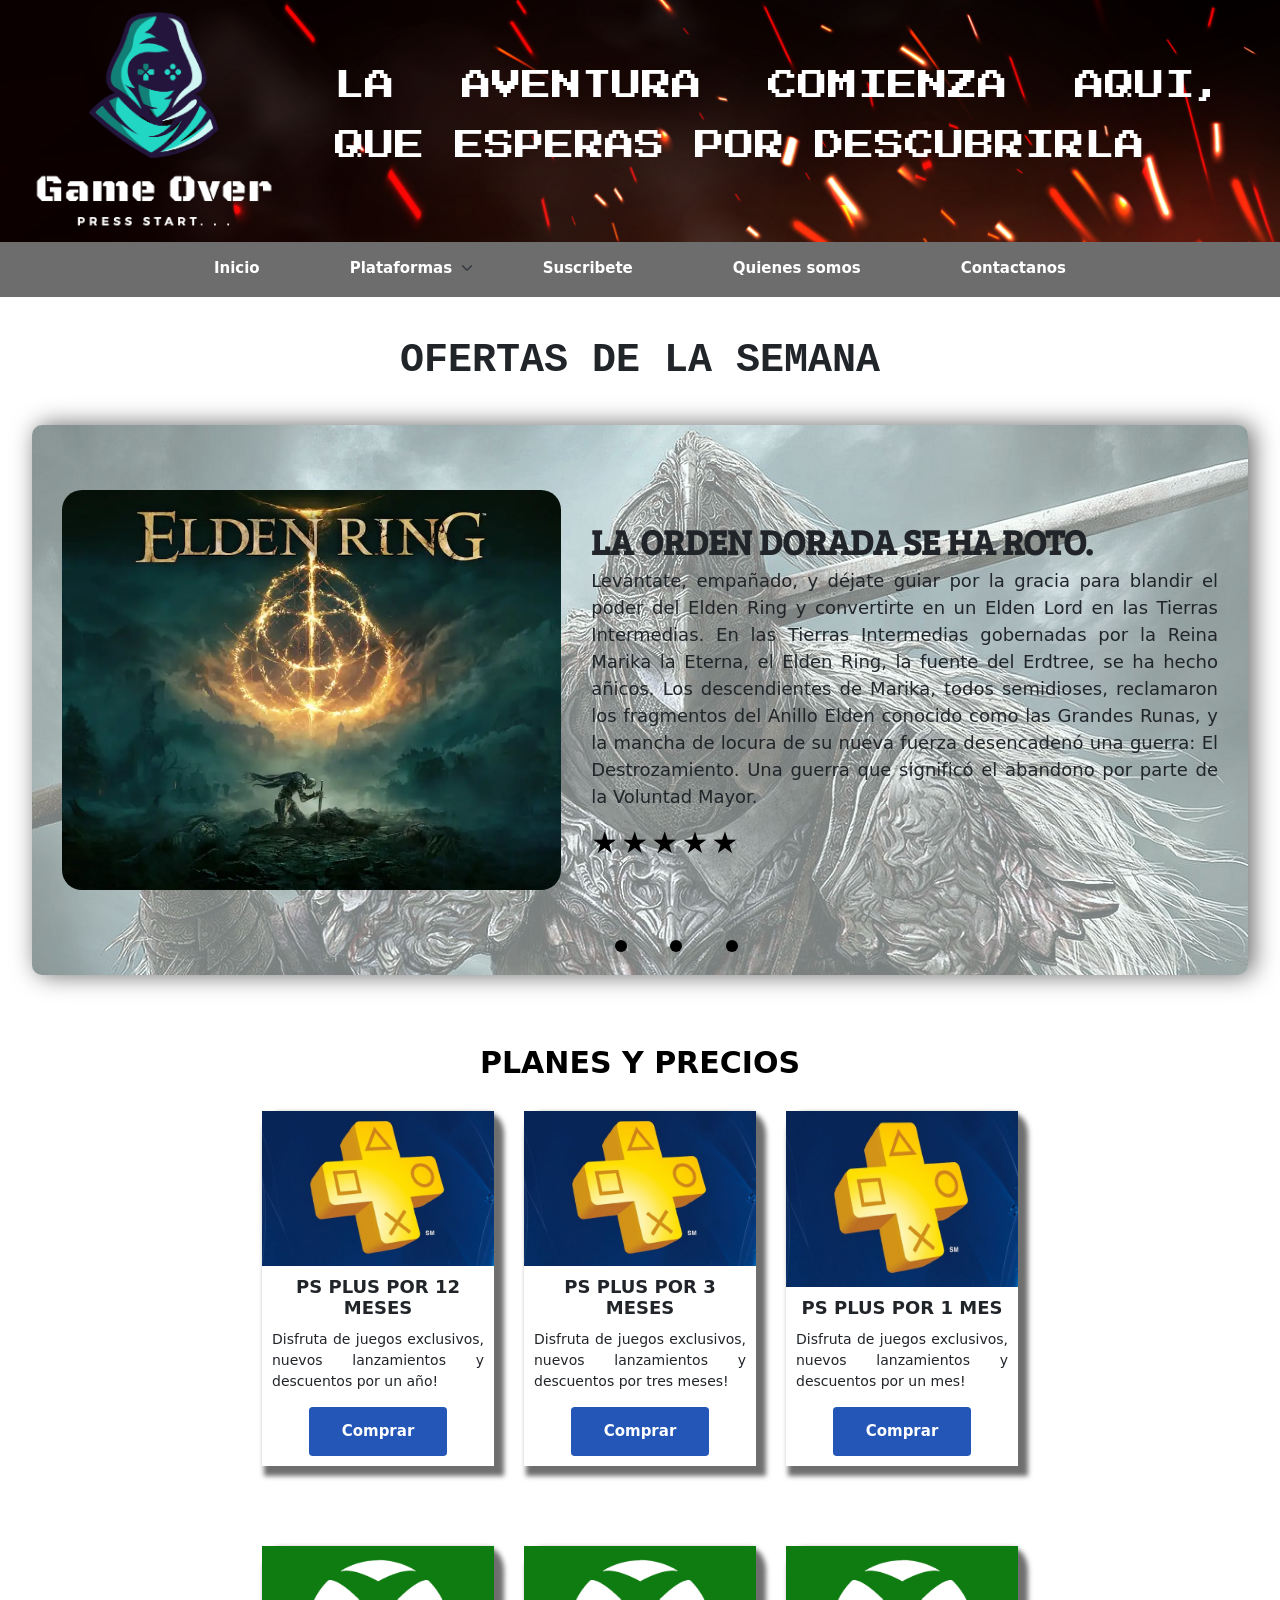
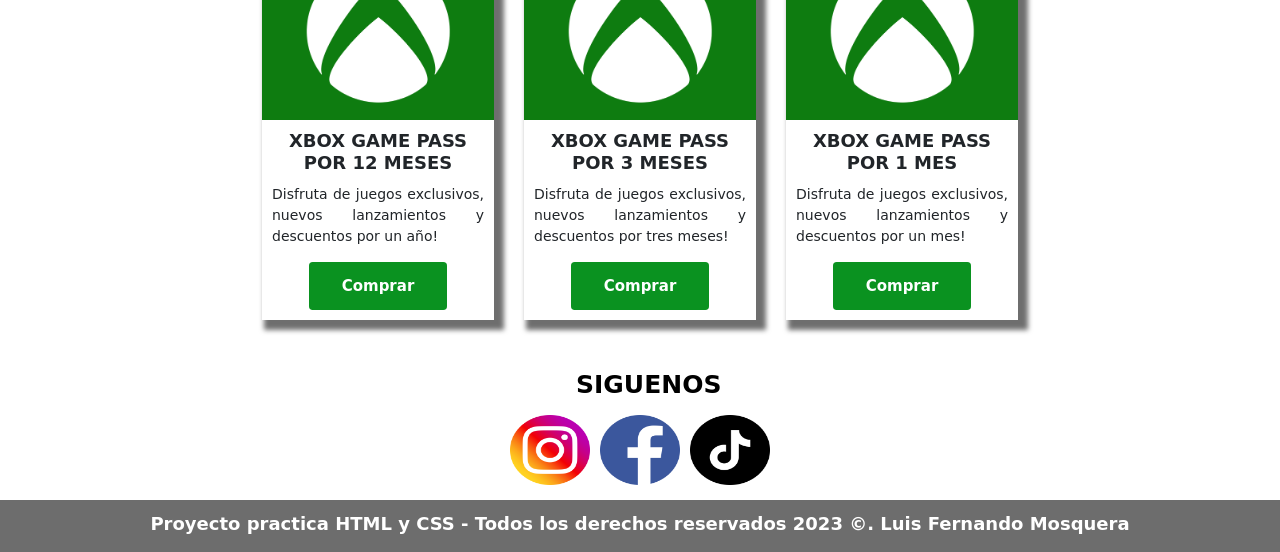
<file: index.html>
<!DOCTYPE html>
<html lang="es">
<head>
    <meta charset="UTF-8">
    <meta name="viewport" content="width=device-width, initial-scale=1.0">
    <!-- Metas SEO -->
    <meta name="description" content="Plataforma de venta de video juegos y suscripciones a plataformas PlayStation y Xbox">
    <meta name="keywords" content="Video juegos, Video games, Ofertas, PlayStation, Xbox, Suscribcion">
    <!-- Aqui termina las metas para el SEO-->
    <link rel="shortcut icon" href="assets/logo-game-over.png" type="image/x-icon">
    <link href="https://fonts.googleapis.com/css2?family=Press+Start+2P&display=swap" rel="stylesheet">
    <link href="https://fonts.googleapis.com/css2?family=Concert+One&display=swap" rel="stylesheet">
    <link href="https://fonts.googleapis.com/css2?family=Bree+Serif&display=swap" rel="stylesheet">
    <!-- Agregando Normalice css para setear -->
    <link rel="preload" href="css/normalize.css" as="style">
    <link rel="stylesheet" href="css/normalize.css">
    <!-- para mayor performance -->
    <link rel="preload" href="css/style.css" as="style">
    <link rel="stylesheet" href="css/style.css">
    <!-- Agregando bootstrap -->
    <link href="https://cdn.jsdelivr.net/npm/bootstrap@5.3.1/dist/css/bootstrap.min.css" rel="stylesheet" integrity="sha384-4bw+/aepP/YC94hEpVNVgiZdgIC5+VKNBQNGCHeKRQN+PtmoHDEXuppvnDJzQIu9" crossorigin="anonymous">
    <title>Game Over | Press Start... - Inicio</title>
</head>
<body>
    <header>
        <div class="logo">
            <img src="assets/logo-game-over.png" alt="Logo pagina Game Over">
        </div>
        <div class="titulo">
            <div class="contenido-titulo">
                <h1>La aventura comienza aqui, que esperas por descubrirla</h1>
            </div>
        </div>
    </header>
    <div class="nav-bar">
        <nav class="navbar navbar-expand-lg contenedor">
            <div class="container-fluid">
                <button class="navbar-toggler" type="button" data-bs-toggle="collapse" data-bs-target="#navbarSupportedContent" aria-controls="navbarSupportedContent" aria-expanded="false" aria-label="Toggle navigation">
                  <span class="navbar-toggler-icon"></span>
                </button>
              <div class="collapse navbar-collapse" id="navbarSupportedContent">
                <ul class="navbar-nav me-auto mb-2 mb-lg-0 nav-principal">
                  <li class="nav-item">
                    <a class="nav-link active" aria-current="page" href="index.html">Inicio</a>
                  </li>
                  <li class="nav-item">
                    <select class="form-select select__pfm--st" id="plataformas" aria-label="Plataformas">
                        <option disabled selected>Plataformas</option>
                        <option value="./page/playstation.html">PlayStation</option>
                        <option value="./page/xbox.html">Xbox</option>
                    </select>
                  </li>
                  <li class="nav-item">
                    <a class="nav-link active" aria-current="page" href="#suscripcion">Suscribete</a>
                  </li>
                  <li class="nav-item">
                    <a class="nav-link active" aria-current="page" href="./page/quienes_somos.html">Quienes somos</a>
                  </li>
                  <li class="nav-item">
                    <a class="nav-link active" aria-current="page" href="./page/contactanos.html">Contactanos</a>
                  </li>
                </ul>
              </div>
            </div>
          </nav>
    </div>
    <main class="main">
        <section class="ofertas">
            <h2>Ofertas de la semana</h2>
            <div class="promociones">
                <div id="contenedor-juego-1">
                    <div class="img-juego"></div>
                    <div class="informacion">
                        <p class="info-descripcion"><b>La Orden Dorada se ha roto.</b><br>
                            Levántate, empañado, y déjate guiar por la gracia para blandir el poder del Elden Ring y convertirte en un Elden Lord en las Tierras Intermedias.
                            En las Tierras Intermedias gobernadas por la Reina Marika la Eterna, el Elden Ring, la fuente del Erdtree, se ha hecho añicos.
                            <span>Los descendientes de Marika, todos semidioses, reclamaron los fragmentos del Anillo Elden conocido como las Grandes Runas, y la mancha de locura de su nueva fuerza desencadenó una guerra: 
                            El Destrozamiento. Una guerra que significó el abandono por parte de la Voluntad Mayor.</span></p>
                        <div class="star-rating">
                            <span>★</span>
                            <span>★</span>
                            <span>★</span>
                            <span>★</span>
                            <span>★</span>
                        </div>
                    </div>
                </div>
                <div id="contenedor-juego-2">
                    <div class="img-juego"></div>
                    <div class="informacion">
                        <p class="info-descripcion"><b>La tierra ya no nos pertenece.</b><br>
                            En una era en la cual las máquinas deambulan libres por la tierra y la humanidad ya no es la especie dominante, una joven cazadora llamada Aloy se embarca en un viaje para descubrir su destino.
                            <span>En un exuberante mundo postapocalíptico donde la naturaleza ha reclamado las ruinas de una civilización olvidada, los remanentes de la humanidad viven en primitivas tribus cazadoras-recolectoras. 
                            Su dominio sobre esta nueva tierra salvaje ha sido usurpado por las máquinas, temibles criaturas mecánicas de origen desconocido.</span></p>
                        <div class="star-rating">
                            <span>★</span>
                            <span>★</span>
                            <span>★</span>
                            <span>★</span>
                            <span>★</span>
                        </div>
                    </div>
                </div>
                <div id="contenedor-juego-3">
                    <div class="img-juego"></div>
                    <div class="informacion">
                        <p class="info-descripcion"><b>La humanidad acaba aquí</b><br>
                            Isaac Clarke es un ingeniero cualquiera con la misión de reparar la descomunal nave extractora USG Ishimura, pero descubrirá que algo ha ido terriblemente mal.
                            La tripulación de la nave ha sido asesinada y su querida compañera Nicole está perdida en algún lugar a bordo.
                            <span>Sin nadie que lo acompañe y armado únicamente con sus herramientas y habilidades de ingeniería,
                            Isaac tendrá que darse prisa para encontrar a Nicole mientras va desvelando el terrorífico misterio de lo sucedido a bordo del Ishimura.</span></p>
                        <div class="star-rating">
                            <span>★</span>
                            <span>★</span>
                            <span>★</span>
                            <span>★</span>
                        </div>
                    </div>
                </div>
                <div class="boton-slider">
                    <a href="#contenedor-juego-1" class="boton"></a>
                    <a href="#contenedor-juego-2" class="boton"></a>
                    <a href="#contenedor-juego-3" class="boton"></a>
                </div>
        </section>
        <section class="planes" id="suscripcion">
            <div class="planes-titulo">
                <h2>Planes y precios</h2>
            </div>
            <div class="planes-info">
                <div class="card un-anio-ps animacion-card">
                    <img class="ps-plus-img" src="assets/suscripciones/ps_plus.jpg" alt="Logo ps plus">
                    <div class="card-body card-info">
                        <h5 class="card-title titulo-promo">Ps plus por 12 meses</h5>
                        <p class="card-text card-descripcion">Disfruta de juegos exclusivos, nuevos lanzamientos y descuentos por un año!</p>
                        <a href="#" class="btn btn-primary btn-comprar-ps">Comprar</a>
                    </div>
                </div>
                <div class="card tres-meses-ps animacion-card">
                    <img class="ps-plus-img" src="assets/suscripciones/ps_plus.jpg" alt="Logo ps plus">
                    <div class="card-body card-info">
                        <h5 class="card-title titulo-promo">Ps plus por 3 meses</h5>
                        <p class="card-text card-descripcion">Disfruta de juegos exclusivos, nuevos lanzamientos y descuentos por tres meses!</p>
                        <a href="#" class="btn btn-primary btn-comprar-ps">Comprar</a>
                    </div>
                </div>
                <div class="card un-mes-ps animacion-card">
                    <img class="ps-plus-img" src="assets/suscripciones/ps_plus.jpg" alt="Logo ps plus">
                    <div class="card-body card-info">
                        <h5 class="card-title titulo-promo">Ps plus por 1 mes</h5>
                        <p class="card-text card-descripcion">Disfruta de juegos exclusivos, nuevos lanzamientos y descuentos por un mes!</p>
                        <a href="#" class="btn btn-primary btn-comprar-ps">Comprar</a>
                    </div>
                </div>
                <!-- Aqui termina los planes de ps plus -->
                <div class="card un-anio-xbox animacion-card">
                    <img class="game-pass-img" src="assets/suscripciones/game-pass.png" alt="Logo game pass">
                    <div class="card-body card-info">
                        <h5 class="card-title titulo-promo">Xbox game pass por 12 meses</h5>
                        <p class="card-text card-descripcion">Disfruta de juegos exclusivos, nuevos lanzamientos y descuentos por un año!</p>
                        <a href="#" class="btn btn-primary btn-comprar-xbox">Comprar</a>
                    </div>
                </div>
                <div class="card tres-meses-xbox animacion-card">
                    <img class="game-pass-img" src="assets/suscripciones/game-pass.png" alt="Logo game pass">
                    <div class="card-body card-info">
                        <h5 class="card-title titulo-promo">Xbox game pass por 3 meses</h5>
                        <p class="card-text card-descripcion">Disfruta de juegos exclusivos, nuevos lanzamientos y descuentos por tres meses!</p>
                        <a href="#" class="btn btn-primary btn-comprar-xbox">Comprar</a>
                    </div>
                </div>
                <div class="card un-mes-xbox animacion-card">
                    <img class="game-pass-img" src="assets/suscripciones/game-pass.png" alt="Logo game pass">
                    <div class="card-body card-info">
                        <h5 class="card-title titulo-promo">Xbox game pass por 1 mes</h5>
                        <p class="card-text card-descripcion">Disfruta de juegos exclusivos, nuevos lanzamientos y descuentos por un mes!</p>
                        <a href="#" class="btn btn-primary btn-comprar-xbox">Comprar</a>
                    </div>
                </div>
            </div>
        </section>
    </main>
    <footer>
        <div class="redes">
            <h3>Siguenos</h3>
            <div class="redes-icon">
                <a href="#"><img src="./assets/icons/instagram.png" alt="logo instagram"></a>
                <a href="#"><img src="./assets/icons/facebook.png" alt="logo facebook"></a>
                <a href="#"><img src="./assets/icons/tiktok.png" alt="logo tiktok"></a>
            </div>
        </div>
        <div class="copyrigth">
            <p class="copyrigth-info">Proyecto practica HTML y CSS - Todos los derechos reservados 2023 ©.  Luis Fernando Mosquera</p>
        </div>
    </footer>
    <script src="../javascript/app.js"></script>
    <!-- Complemento Bootstrap -->
    <script src="https://cdn.jsdelivr.net/npm/bootstrap@5.3.1/dist/js/bootstrap.bundle.min.js" integrity="sha384-HwwvtgBNo3bZJJLYd8oVXjrBZt8cqVSpeBNS5n7C8IVInixGAoxmnlMuBnhbgrkm" crossorigin="anonymous"></script>
</body>
</html>
</file>
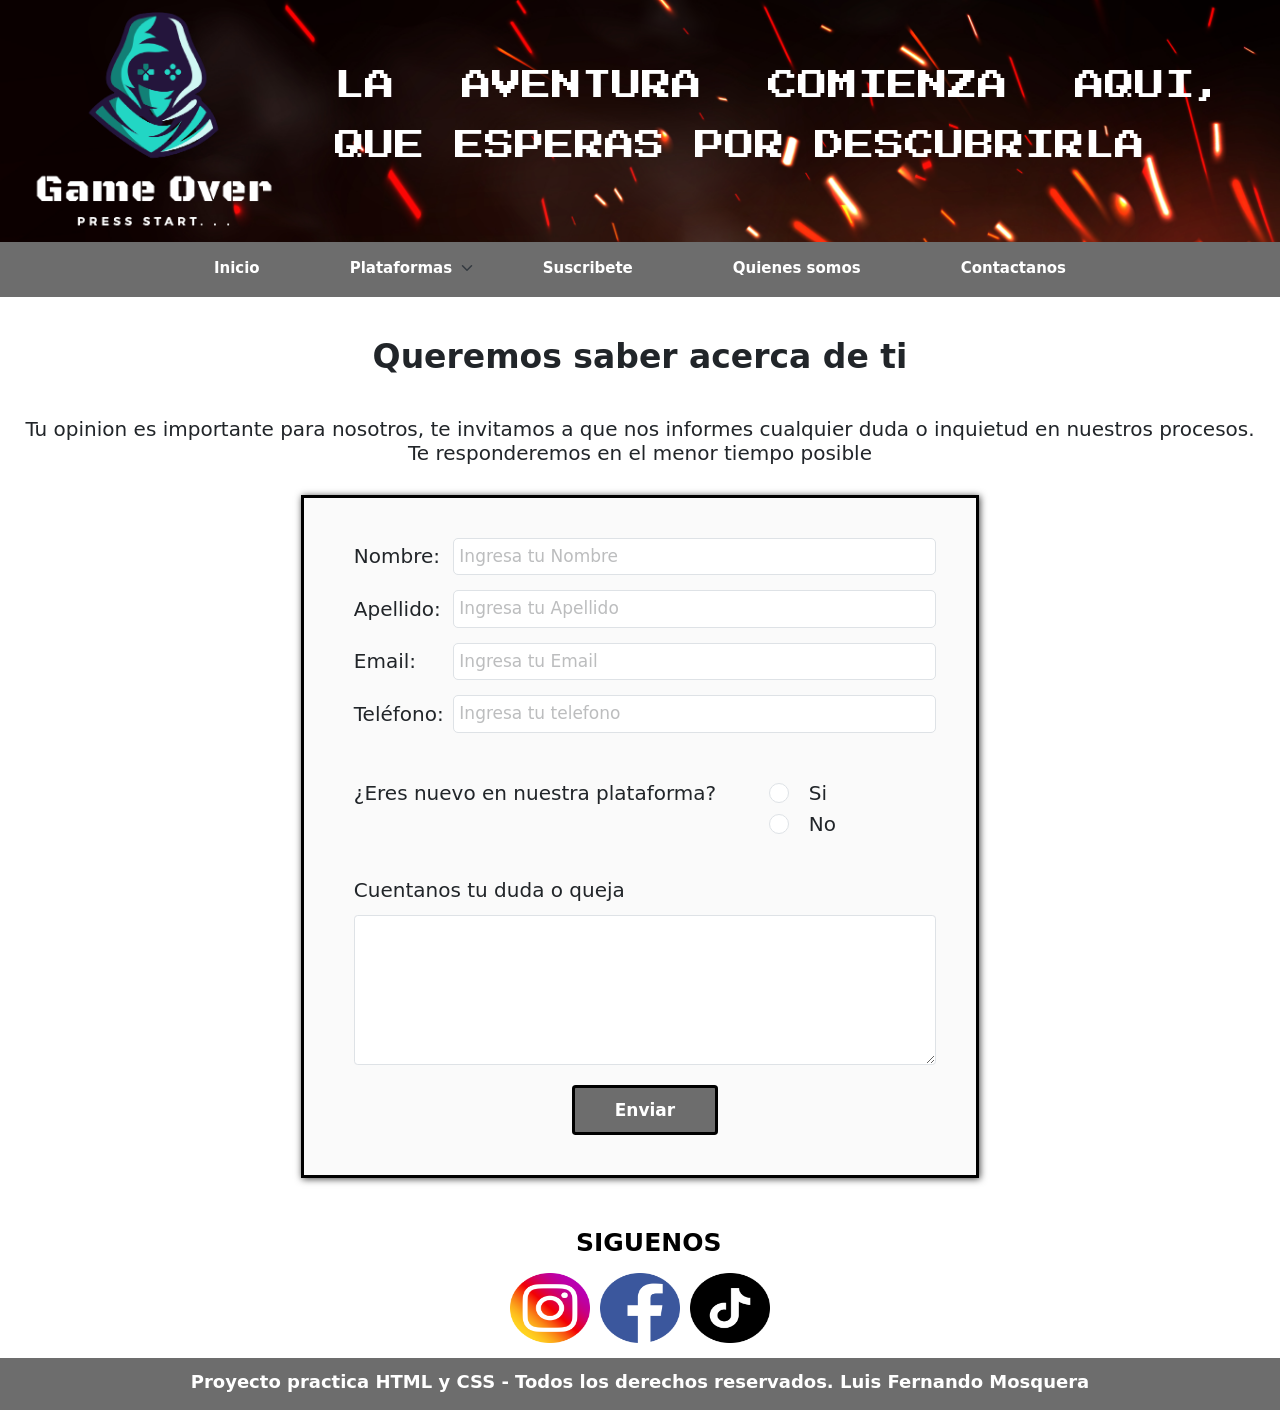
<file: page/contactanos.html>
<!DOCTYPE html>
<html lang="es">
<head>
    <meta charset="UTF-8">
    <meta name="viewport" content="width=device-width, initial-scale=1.0">
    <!-- Metas SEO -->
    <meta name="description" content="Formulario de contacto para que el usuario envie sus comentarios y dudas">
    <meta name="keywords" content="Contacto, Formulario, Opiniones, PlayStation y Xboxn">
    <!-- Aqui termina las metas para el SEO-->
    <link rel="shortcut icon" href="../assets/logo-game-over.png" type="image/x-icon">
    <link href="https://fonts.googleapis.com/css2?family=Press+Start+2P&display=swap" rel="stylesheet">
    <!-- Agregando Normalice css para setear -->
    <link rel="preload" href="../css/normalize.css" as="style">
    <link rel="stylesheet" href="../css/normalize.css">
    <!-- para mayor performance -->
    <link rel="preload" href="../css/style.css" as="style">
    <link rel="stylesheet" href="../css/style.css">
    <!-- Agregando bootstrap -->
    <link href="https://cdn.jsdelivr.net/npm/bootstrap@5.3.1/dist/css/bootstrap.min.css" rel="stylesheet" integrity="sha384-4bw+/aepP/YC94hEpVNVgiZdgIC5+VKNBQNGCHeKRQN+PtmoHDEXuppvnDJzQIu9" crossorigin="anonymous">
    <title>Game Over | Press Start... - Contacto</title>
</head>
<body>
    <header>
        <div class="logo">
            <img src="../assets/logo-game-over.png" alt="Logo pagina Game Over">
        </div>
        <div class="titulo">
            <div class="contenido-titulo">
                <h1>La aventura comienza aqui, que esperas por descubrirla</h1>
            </div>
        </div>
    </header>
    <div class="nav-bar">
        <nav class="navbar navbar-expand-lg contenedor">
            <div class="container-fluid">
                <button class="navbar-toggler" type="button" data-bs-toggle="collapse" data-bs-target="#navbarSupportedContent" aria-controls="navbarSupportedContent" aria-expanded="false" aria-label="Toggle navigation">
                  <span class="navbar-toggler-icon"></span>
                </button>
              <div class="collapse navbar-collapse" id="navbarSupportedContent">
                <ul class="navbar-nav me-auto mb-2 mb-lg-0 nav-principal">
                  <li class="nav-item">
                    <a class="nav-link active" aria-current="page" href="../index.html">Inicio</a>
                  </li>
                  <li class="nav-item">
                    <select class="form-select select__pfm--st" id="plataformas" aria-label="Plataformas">
                        <option disabled selected>Plataformas</option>
                        <option value="./playstation.html">PlayStation</option>
                        <option value="./xbox.html">Xbox</option>
                    </select>
                  </li>
                  <li class="nav-item">
                    <a class="nav-link active" aria-current="page" href="../index.html#suscripcion">Suscribete</a>
                  </li>
                  <li class="nav-item">
                    <a class="nav-link active" aria-current="page" href="./quienes_somos.html">Quienes somos</a>
                  </li>
                  <li class="nav-item">
                    <a class="nav-link active" aria-current="page" href="contactanos.html">Contactanos</a>
                  </li>
                </ul>
              </div>
            </div>
          </nav>
    </div>
    <main>
        <section class="formulario">
            <h2>Queremos saber acerca de ti</h2>
            <h3>Tu opinion es importante para nosotros, te invitamos a que nos informes cualquier duda o inquietud en nuestros procesos.<br>Te responderemos en el menor tiempo posible</h3>
            <form class="formulario-informacion" id="formulario">
              <div class="row mb-4">
                <label class="form-label col-sm-2 col-form-label col-form-label-sm">Nombre:</label>
                <div class="col-sm-10 form-input">
                  <input class="form-control form-control-lg input-data" type="text" id="nombre" placeholder="Ingresa tu Nombre" aria-label="Input nombre">
                </div>
              </div>
              <div class="row mb-4">
                <label class="form-label col-sm-2 col-form-label col-form-label-sm">Apellido:</label>
                <div class="col-sm-10 form-input">
                  <input class="form-control form-control-lg input-data" type="text" id="apellido" placeholder="Ingresa tu Apellido" aria-label="Input apellido">
                </div>
              </div>
              <div class="row mb-4">
                <label class="form-label col-sm-2 col-form-label col-form-label-sm">Email:</label>
                <div class="col-sm-10 form-input">
                  <input class="form-control form-control-lg input-data" type="email" id="email" placeholder="Ingresa tu Email" aria-label="Input email">
                </div>
              </div>
              <div class="row mb-4">
                <label class="form-label col-sm-2 col-form-label col-form-label-sm">Teléfono:</label>
                <div class="col-sm-10 form-input">
                  <input class="form-control form-control-lg input-data" type="text" id="telefono" placeholder="Ingresa tu telefono" aria-label="Input telefono">
                </div>
              </div>
              <!-- Seccion radio buttons -->
              <fieldset class="row row-cols-lg-auto mb-4 align-items-center fieldset-container">
                <legend class="col-form-label col-sm-8 pt-0">¿Eres nuevo en nuestra plataforma?</legend>
                <div class="form-check form-check-inline check-w">
                  <input class="form-check-input check-in-wh" type="radio" id="opcionSi" name="inlineRadioOptions" value="Si">
                  <label class="form-check-label check-lb">Si</label>
                </div>
                <div class="form-check form-check-inline check-w">
                  <input class="form-check-input check-in-wh" type="radio" id="opcionNo" name="inlineRadioOptions" value="No">
                  <label class="form-check-label check-lb">No</label>
                </div>
              </fieldset>
              <!-- Text area: Cuentanos tu duda -->
              <div class="mb-3 textarea-container">
                <label class="form-label textarea-label">Cuentanos tu duda o queja</label>
                <textarea class="form-control textarea-content" id="opinionUsuario" rows="3"></textarea>
              </div>
              <div class="btn-container">
                <button class="btn btn-form" id="botonForm">Enviar</button>
              </div>
            </form>
        </section>
    </main>
    <footer>
        <div class="redes">
            <h3>Siguenos</h3>
            <div class="redes-icon">
                <a href="#"><img src="../assets/icons/instagram.png" alt="logo instagram"></a>
                <a href="#"><img src="../assets/icons/facebook.png" alt="logo facebook"></a>
                <a href="#"><img src="../assets/icons/tiktok.png" alt="logo tiktok"></a>
            </div>
        </div>
        <div class="copyrigth">
            <p class="copyrigth-info">Proyecto practica HTML y CSS - Todos los derechos reservados.  Luis Fernando Mosquera</p>
        </div>
    </footer>
    <script src="../javascript/app.js"></script>
    <script src="../javascript/contactanos.js"></script>
    <!-- Complemento Bootstrap -->
    <script src="https://cdn.jsdelivr.net/npm/bootstrap@5.3.1/dist/js/bootstrap.bundle.min.js" integrity="sha384-HwwvtgBNo3bZJJLYd8oVXjrBZt8cqVSpeBNS5n7C8IVInixGAoxmnlMuBnhbgrkm" crossorigin="anonymous"></script>
</body>
</html>
</file>
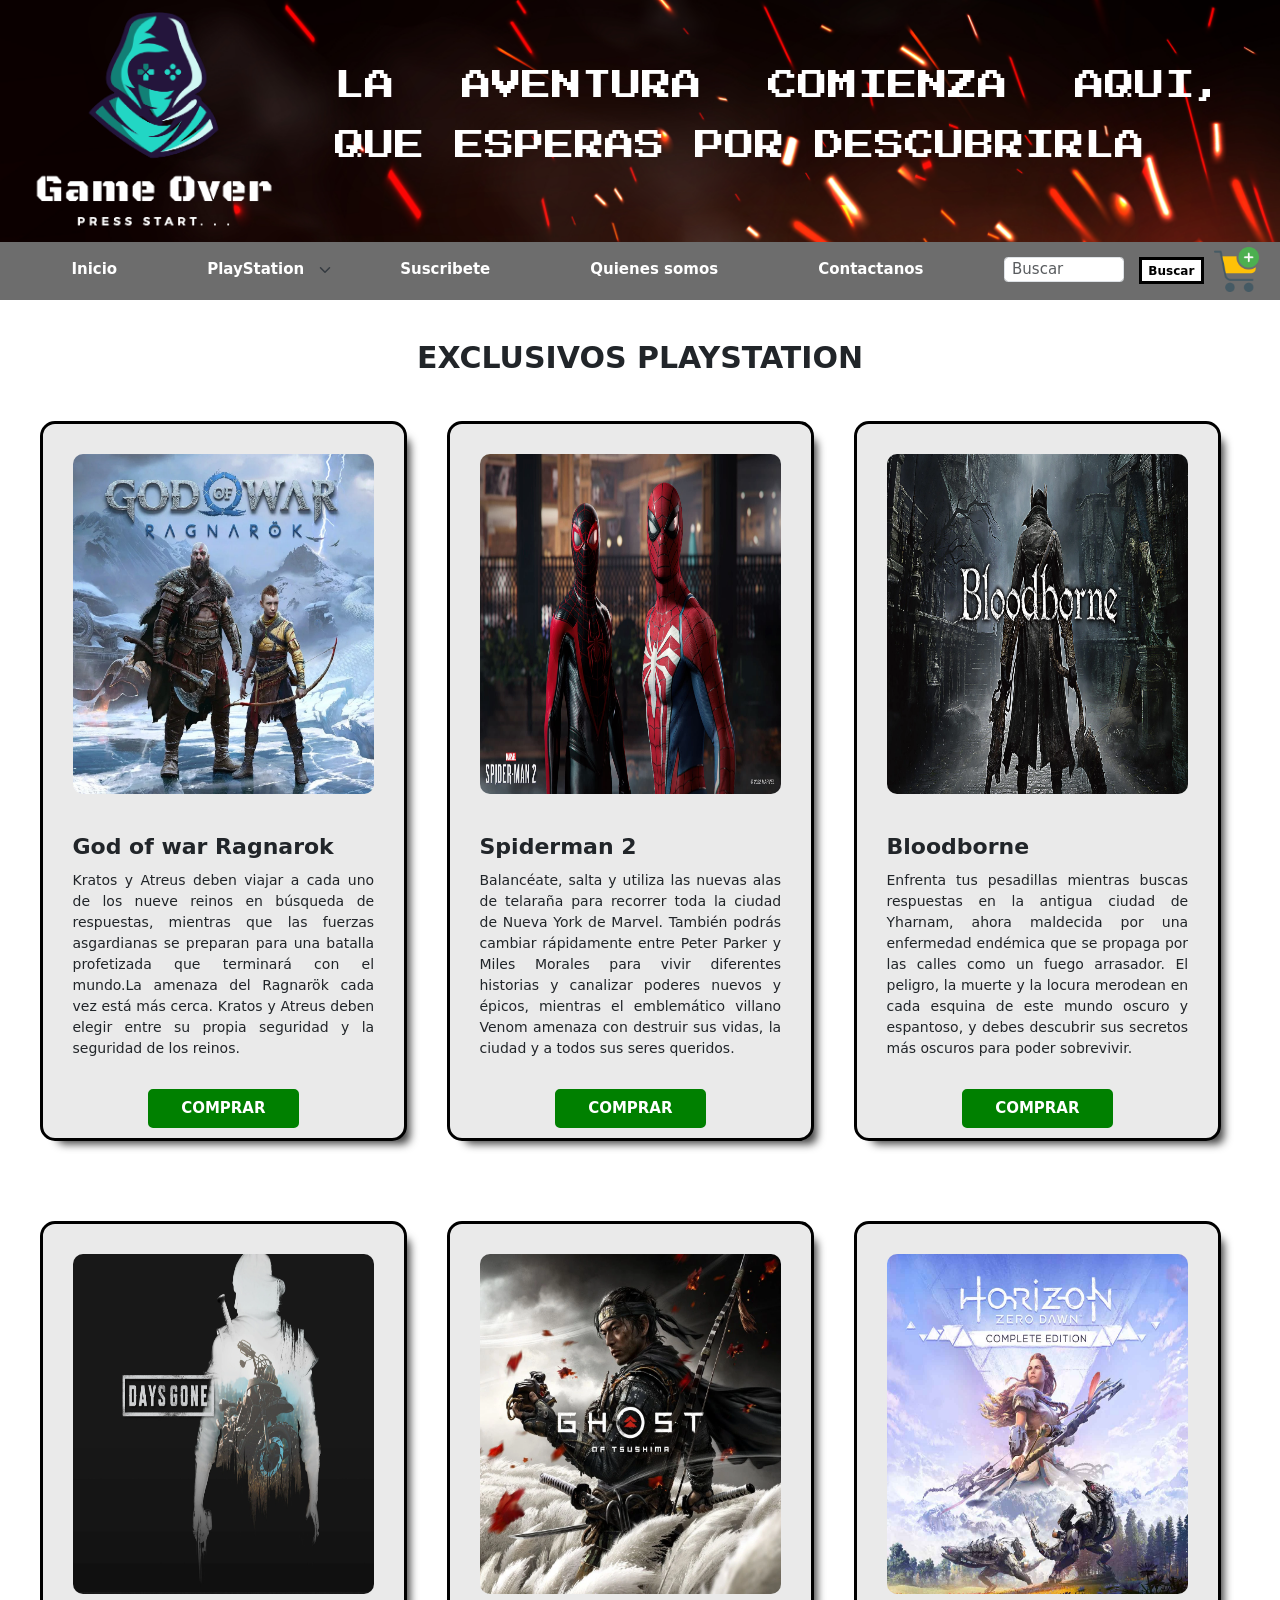
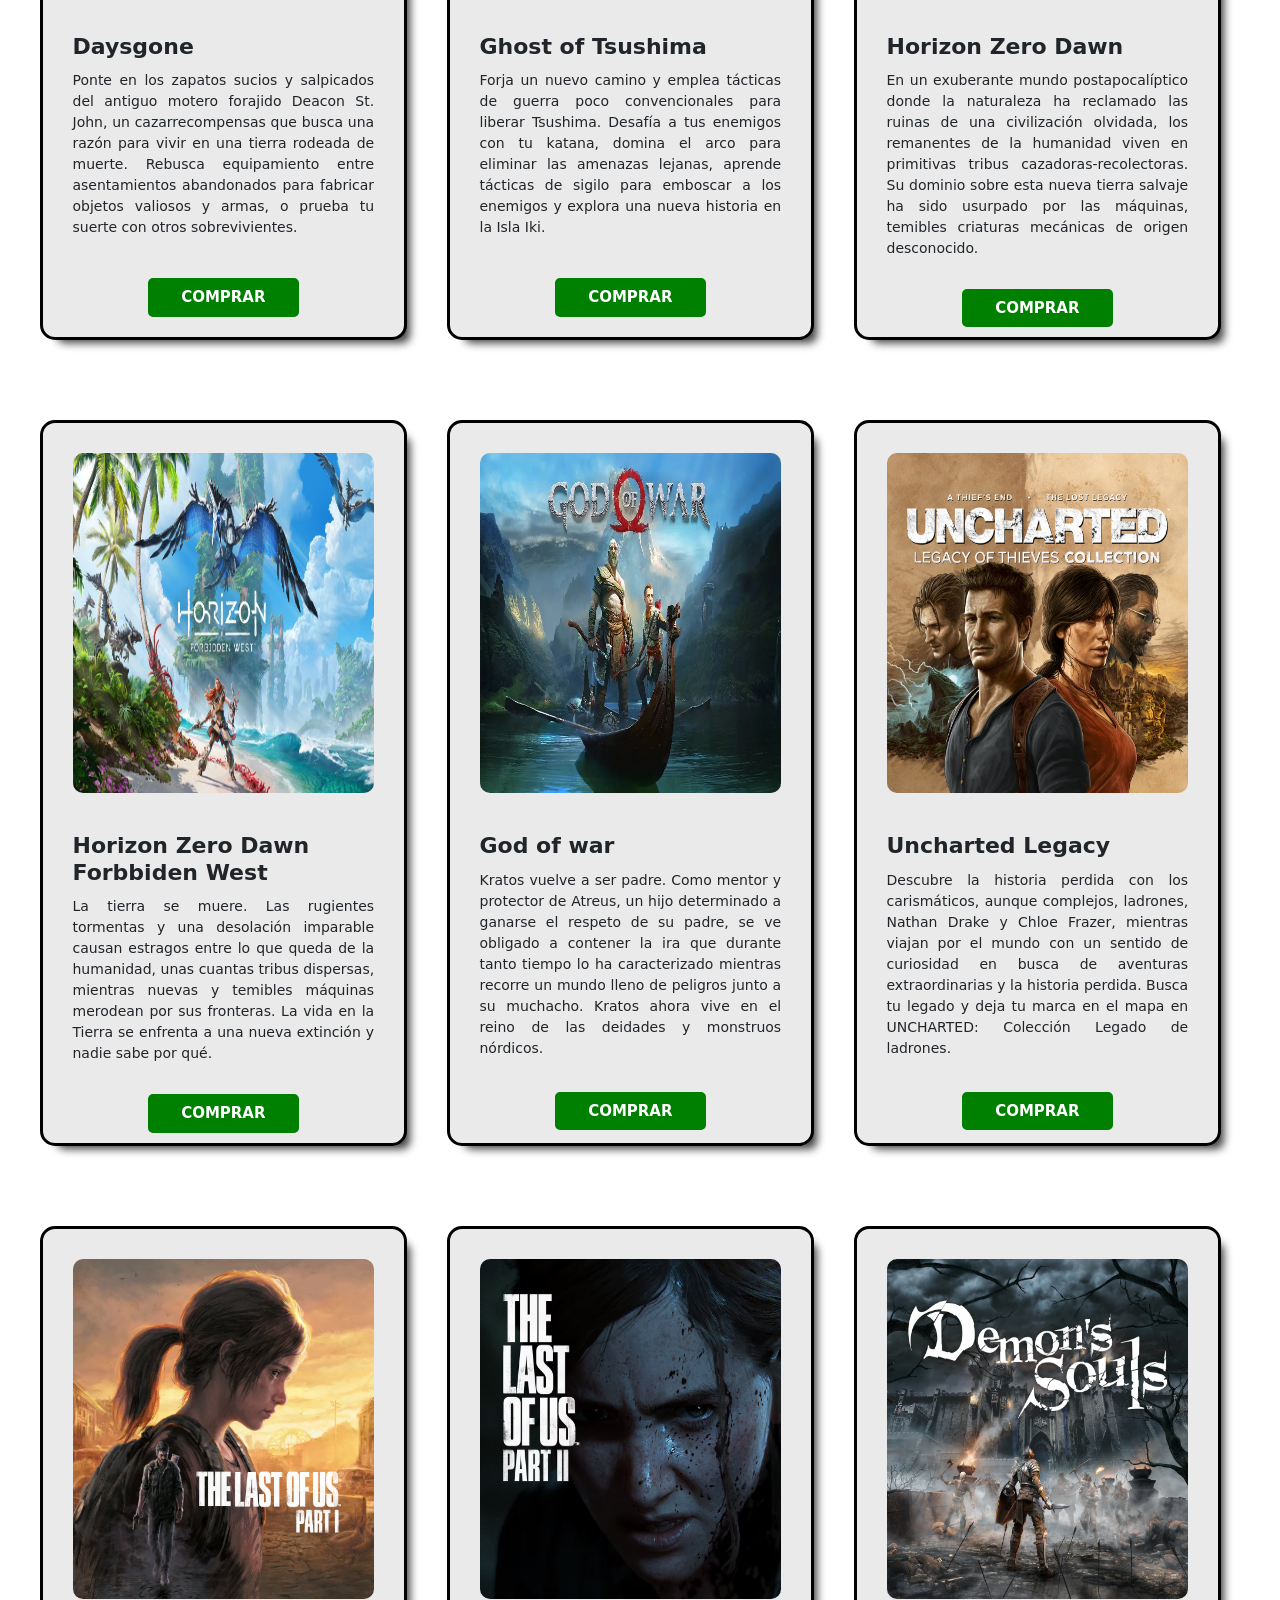
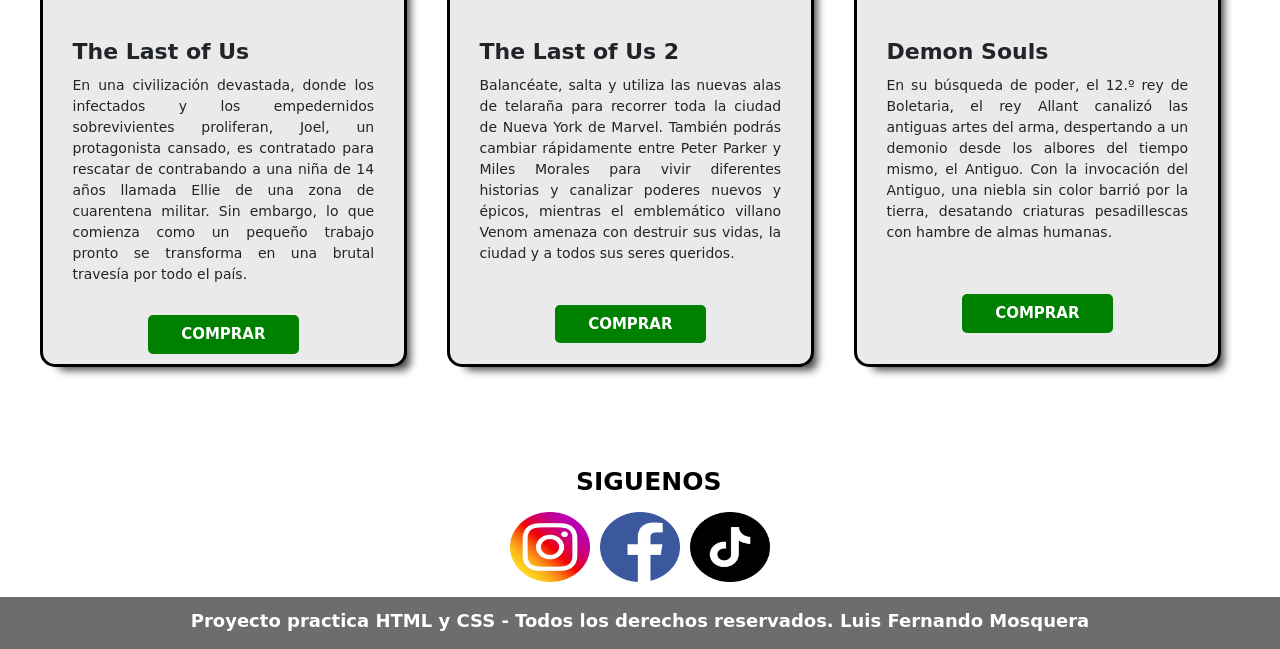
<file: page/playstation.html>
<!DOCTYPE html>
<html lang="es">
<head>
    <meta charset="UTF-8">
    <meta name="viewport" content="width=device-width, initial-scale=1.0">
    <!-- Metas SEO -->
    <meta name="description" content="Video juegos explusivos en las plataformas PlayStation">
    <meta name="keywords" content="Plataformas, Video juegos, Video games, Exclusivos, PlayStation">
    <!-- Aqui termina las metas para el SEO-->
    <link rel="shortcut icon" href="../assets/logo-game-over.png" type="image/x-icon">
    <link href="https://fonts.googleapis.com/css2?family=Press+Start+2P&display=swap" rel="stylesheet">
    <!-- Agregando Normalice css para setear -->
    <link rel="preload" href="../css/normalize.css" as="style">
    <link rel="stylesheet" href="../css/normalize.css">
    <!-- para mayor performance -->
    <link rel="preload" href="../css/style.css" as="style">
    <link rel="stylesheet" href="../css/style.css">
    <!-- Agregando animacion a las cards -->
    <link href="https://unpkg.com/aos@2.3.1/dist/aos.css" rel="stylesheet">
    <!-- Agregando bootstrap -->
    <link href="https://cdn.jsdelivr.net/npm/bootstrap@5.3.1/dist/css/bootstrap.min.css" rel="stylesheet" integrity="sha384-4bw+/aepP/YC94hEpVNVgiZdgIC5+VKNBQNGCHeKRQN+PtmoHDEXuppvnDJzQIu9" crossorigin="anonymous">
    <title>Game Over | Press Start... - PlayStation</title>
</head>
<body>
    <header>
        <div class="logo">
            <img src="../assets/logo-game-over.png" alt="Logo pagina Game Over">
        </div>
        <div class="titulo">
            <div class="contenido-titulo">
                <h1>La aventura comienza aqui, que esperas por descubrirla</h1>
            </div>
        </div>
    </header>
    <div class="nav-bar">
        <nav class="navbar navbar-expand-lg contenedor">
            <div class="container-fluid">
                <button class="navbar-toggler" type="button" data-bs-toggle="collapse" data-bs-target="#navbarSupportedContent" aria-controls="navbarSupportedContent" aria-expanded="false" aria-label="Toggle navigation">
                  <span class="navbar-toggler-icon"></span>
                </button>
              <div class="collapse navbar-collapse" id="navbarSupportedContent">
                <ul class="navbar-nav me-auto mb-2 mb-lg-0 nav-principal">
                  <li class="nav-item">
                    <a class="nav-link active" aria-current="page" href="../index.html">Inicio</a>
                  </li>
                  <li class="nav-item">
                    <select class="form-select select__pfm--st" id="plataformas" aria-label="Plataformas">
                        <option disabled >Plataformas</option>
                        <option selected value="./playstation.html">PlayStation</option>
                        <option value="./xbox.html">Xbox</option>
                    </select>
                  </li>
                  <li class="nav-item">
                    <a class="nav-link active" aria-current="page" href="../index.html#suscripcion">Suscribete</a>
                  </li>
                  <li class="nav-item">
                    <a class="nav-link active" aria-current="page" href="./quienes_somos.html">Quienes somos</a>
                  </li>
                  <li class="nav-item">
                    <a class="nav-link active" aria-current="page" href="./contactanos.html">Contactanos</a>
                  </li>
                </ul>
                <div class="d-flex formulario-search" role="search">
                  <input class="form-control me-2 buscar" type="text" placeholder="Buscar" aria-label="Search" id="buscar">
                  <button class="btn-st" id="btn-buscar">Buscar</button>
                </div>
                <div class="nav-icon">
                    <a href="" class="nav-icon__img">
                        <img class="nav-icon__img-sty" src="../assets/icons/cart.png" alt="icon carrito compras">
                    </a>
                </div>
              </div>
            </div>
          </nav>
    </div>
    <main class="main">
        <section class="exclusivos">
            <h2 class="exclusivo__consola--st">Exclusivos Playstation</h2>
            <!-- card juegos playstation -->
            <div class="container container__plataforma" >
                <div class="card-container" id="card-template" data-aos="fade-up" data-aos-duration="1500">
                    <!-- se generar las cards -->
                </div>
            </div>
        </section>
    </main>
    <footer>
        <div class="redes">
            <h3>Siguenos</h3>
            <div class="redes-icon">
                <a href="#"><img src="../assets/icons/instagram.png" alt="logo instagram"></a>
                <a href="#"><img src="../assets/icons/facebook.png" alt="logo facebook"></a>
                <a href="#"><img src="../assets/icons/tiktok.png" alt="logo tiktok"></a>
            </div>
        </div>
        <div class="copyrigth">
            <p class="copyrigth-info">Proyecto practica HTML y CSS - Todos los derechos reservados.  Luis Fernando Mosquera</p>
        </div>
    </footer>
    <script src="../javascript/app.js"></script>
    <script src="../javascript/videojuegosdata.js"></script>
    <!-- Buscar productos -->
    <script src="../javascript/Plataforma.js" ></script>
    <!-- Complemento Bootstrap -->
    <script src="https://cdn.jsdelivr.net/npm/bootstrap@5.3.1/dist/js/bootstrap.bundle.min.js" integrity="sha384-HwwvtgBNo3bZJJLYd8oVXjrBZt8cqVSpeBNS5n7C8IVInixGAoxmnlMuBnhbgrkm" crossorigin="anonymous"></script>
    <!-- Complemento animacion -->
    <script src="https://unpkg.com/aos@2.3.1/dist/aos.js"></script>
    <!-- Iniciando AOS para la animacion -->
    <script>
        AOS.init();
    </script>
</body>
</html>
</file>
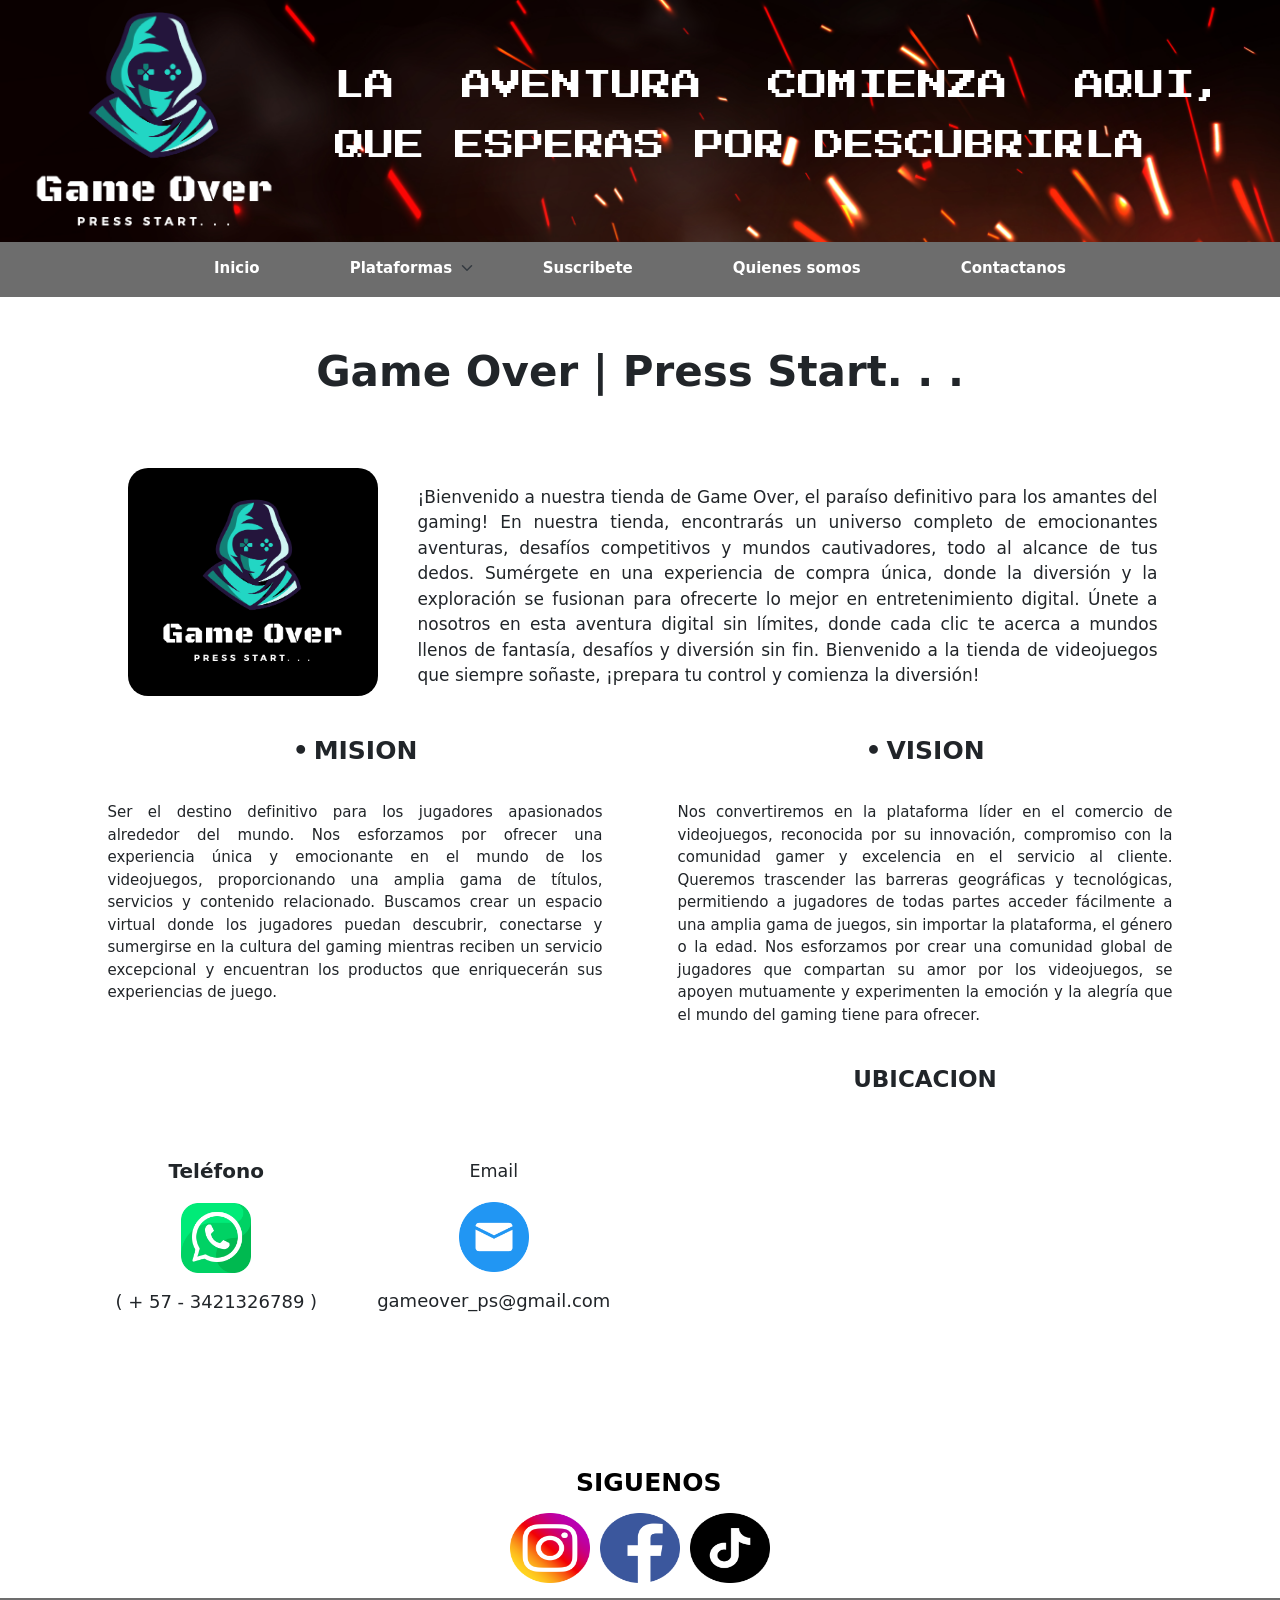
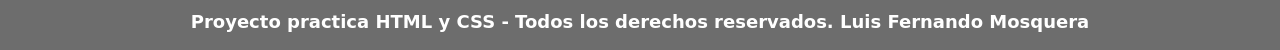
<file: page/quienes_somos.html>
<!DOCTYPE html>
<html lang="es">
<head>
    <meta charset="UTF-8">
    <meta name="viewport" content="width=device-width, initial-scale=1.0">
    <!-- Metas SEO -->
    <meta name="description" content="Informacion sobre la tienda virtual Game Over">
    <meta name="keywords" content="Mision, Vision, Game Over, Informacion, Video juegos, Video games">
    <!-- Aqui termina las metas para el SEO-->
    <link rel="shortcut icon" href="../assets/logo-game-over.png" type="image/x-icon">
    <link href="https://fonts.googleapis.com/css2?family=Press+Start+2P&display=swap" rel="stylesheet">
    <!-- Agregando Normalice css para setear -->
    <link rel="preload" href="../css/normalize.css" as="style">
    <link rel="stylesheet" href="../css/normalize.css">
    <!-- para mayor performance -->
    <link rel="preload" href="../css/style.css" as="style">
    <link rel="stylesheet" href="../css/style.css">
    <!-- Agregando bootstrap -->
    <link href="https://cdn.jsdelivr.net/npm/bootstrap@5.3.1/dist/css/bootstrap.min.css" rel="stylesheet" integrity="sha384-4bw+/aepP/YC94hEpVNVgiZdgIC5+VKNBQNGCHeKRQN+PtmoHDEXuppvnDJzQIu9" crossorigin="anonymous">
    <title>Game Over | Press Start... - Quienes Somos</title>
</head>
<body>
    <header>
        <div class="logo">
            <img src="../assets/logo-game-over.png" alt="Logo pagina Game Over">
        </div>
        <div class="titulo">
            <div class="contenido-titulo">
                <h1>La aventura comienza aqui, que esperas por descubrirla</h1>
            </div>
        </div>
    </header>
    <div class="nav-bar">
        <nav class="navbar navbar-expand-lg contenedor">
            <div class="container-fluid">
                <button class="navbar-toggler" type="button" data-bs-toggle="collapse" data-bs-target="#navbarSupportedContent" aria-controls="navbarSupportedContent" aria-expanded="false" aria-label="Toggle navigation">
                  <span class="navbar-toggler-icon"></span>
                </button>
              <div class="collapse navbar-collapse" id="navbarSupportedContent">
                <ul class="navbar-nav me-auto mb-2 mb-lg-0 nav-principal">
                  <li class="nav-item">
                    <a class="nav-link active" aria-current="page" href="../index.html">Inicio</a>
                  </li>
                  <li class="nav-item">
                    <select class="form-select select__pfm--st" id="plataformas" aria-label="Plataformas">
                        <option disabled selected>Plataformas</option>
                        <option value="./playstation.html">PlayStation</option>
                        <option value="./xbox.html">Xbox</option>
                    </select>
                  </li>
                  <li class="nav-item">
                    <a class="nav-link active" aria-current="page" href="../index.html#suscripcion">Suscribete</a>
                  </li>
                  <li class="nav-item">
                    <a class="nav-link active" aria-current="page" href="quienes_somos.html">Quienes somos</a>
                  </li>
                  <li class="nav-item">
                    <a class="nav-link active" aria-current="page" href="./contactanos.html">Contactanos</a>
                  </li>
                </ul>
                <!-- <form class="d-flex formulario-search" role="search">
                  <input class="form-control me-2 buscar" type="search" placeholder="Buscar" aria-label="Search">
                  <button class="btn-st" type="submit">Buscar</button>
                </form>
                <div class="nav-icon">
                    <a href="" class="nav-icon__img">
                        <img class="nav-icon__img-sty" src="../assets/icons/cart.png" alt="icon carrito compras">
                    </a>
                </div> -->
              </div>
            </div>
          </nav>
    </div>
    <main>
        <section class="container text-center container-principal">
            <div class="container__titulo">
                <h1 class="titulo--st">Game Over | Press Start. . .</h1>
            </div>
            <div class="layout__cont" >
                <div class="logo">
                    <img class="logo--st" src="../assets/logo-game-over.png" alt="Logo pagina Game Over">
                </div>
                <div class="col descripcion-empresa">
                    <p class="texto--des">
                        ¡Bienvenido a nuestra tienda de Game Over, el paraíso definitivo para los amantes del gaming!
                        En nuestra tienda, encontrarás un universo completo de emocionantes aventuras, desafíos competitivos y mundos cautivadores, todo al alcance de tus dedos. Sumérgete en una experiencia de compra única, donde la diversión y la exploración se fusionan para ofrecerte lo mejor en entretenimiento digital.
                        Únete a nosotros en esta aventura digital sin límites, donde cada clic te acerca a mundos llenos de fantasía, desafíos y diversión sin fin. Bienvenido a la tienda de videojuegos que siempre soñaste, ¡prepara tu control y comienza la diversión!
                    </p>
                </div>
            </div>
            <div class="row row-cols-2 mision-vision">
                <div class="col mision__cont cont-mbl">
                    <h2 class="mv-sty"><span>•</span>Mision</h2>
                    <p class="texto--mv">
                        Ser el destino definitivo para los jugadores apasionados alrededor del mundo. Nos esforzamos por ofrecer una experiencia única y emocionante en el mundo de los videojuegos, proporcionando una amplia gama de títulos, servicios y contenido relacionado. Buscamos crear un espacio virtual donde los jugadores puedan descubrir, conectarse y sumergirse en la cultura del gaming mientras reciben un servicio excepcional y encuentran los productos que enriquecerán sus experiencias de juego.
                    </p>
                </div>
                <div class="col mision__cont cont-mbl">
                    <h2 class="mv-sty"><span>•</span>Vision</h2>
                    <p class="texto--mv">
                        Nos convertiremos en la plataforma líder en el comercio de videojuegos, reconocida por su innovación, compromiso con la comunidad gamer y excelencia en el servicio al cliente. Queremos trascender las barreras geográficas y tecnológicas, permitiendo a jugadores de todas partes acceder fácilmente a una amplia gama de juegos, sin importar la plataforma, el género o la edad. Nos esforzamos por crear una comunidad global de jugadores que compartan su amor por los videojuegos, se apoyen mutuamente y experimenten la emoción y la alegría que el mundo del gaming tiene para ofrecer.
                    </p>
                </div>
            </div>
            <div class="row row-cols-2">
                <div class="contacto-info cont-mbl">
                    <div class="col content__info">
                        <h3 class="contacto--sty">Teléfono</h3>
                        <img class="icon-sty" src="../assets/icons/whatsapp.png" alt="Icono whatsapp">
                        <p class="texto--cont">
                            ( + 57 - 3421326789 )
                        </p>
                    </div>
                    <div class="col content__info">
                        <h3 class="contaco--sty">Email</h3>
                        <img class="icon-sty" src="../assets/icons/mail.png" alt="Icono Email">
                        <p class="texto--cont">
                            gameover_ps@gmail.com
                        </p>
                    </div>
                </div>
                <div class="ubicacion-info cont-mbl">
                    <div class="ub__titulo">
                        <h2 class="ub--ti--stl">Ubicacion</h2>
                    </div>
                    <div class="ub__map">
                        <iframe class="iframe--stl" src="https://www.google.com/maps/embed?pb=!1m18!1m12!1m3!1d63753.201448889675!2d-75.3135880890953!3d2.937704361541297!2m3!1f0!2f0!3f0!3m2!1i1024!2i768!4f13.1!3m3!1m2!1s0x8e3b747c5a6b4009%3A0x69acf162bb25539a!2sNeiva%2C%20Huila!5e0!3m2!1ses!2sco!4v1691548834190!5m2!1ses!2sco" width="400" height="300" style="border:0;" allowfullscreen="" loading="lazy" referrerpolicy="no-referrer-when-downgrade"></iframe>
                    </div>
                </div>
            </div>
        </section>
    </main>
    <footer>
        <div class="redes">
            <h3>Siguenos</h3>
            <div class="redes-icon">
                <a href="#"><img src="../assets/icons/instagram.png" alt="logo instagram"></a>
                <a href="#"><img src="../assets/icons/facebook.png" alt="logo facebook"></a>
                <a href="#"><img src="../assets/icons/tiktok.png" alt="logo tiktok"></a>
            </div>
        </div>
        <div class="copyrigth">
            <p class="copyrigth-info">Proyecto practica HTML y CSS - Todos los derechos reservados.  Luis Fernando Mosquera</p>
        </div>
    </footer>
    <script src="../javascript/app.js"></script>
    <!-- Complemento Bootstrap -->
    <script src="https://cdn.jsdelivr.net/npm/bootstrap@5.3.1/dist/js/bootstrap.bundle.min.js" integrity="sha384-HwwvtgBNo3bZJJLYd8oVXjrBZt8cqVSpeBNS5n7C8IVInixGAoxmnlMuBnhbgrkm" crossorigin="anonymous"></script>
</body>
</html>
</file>
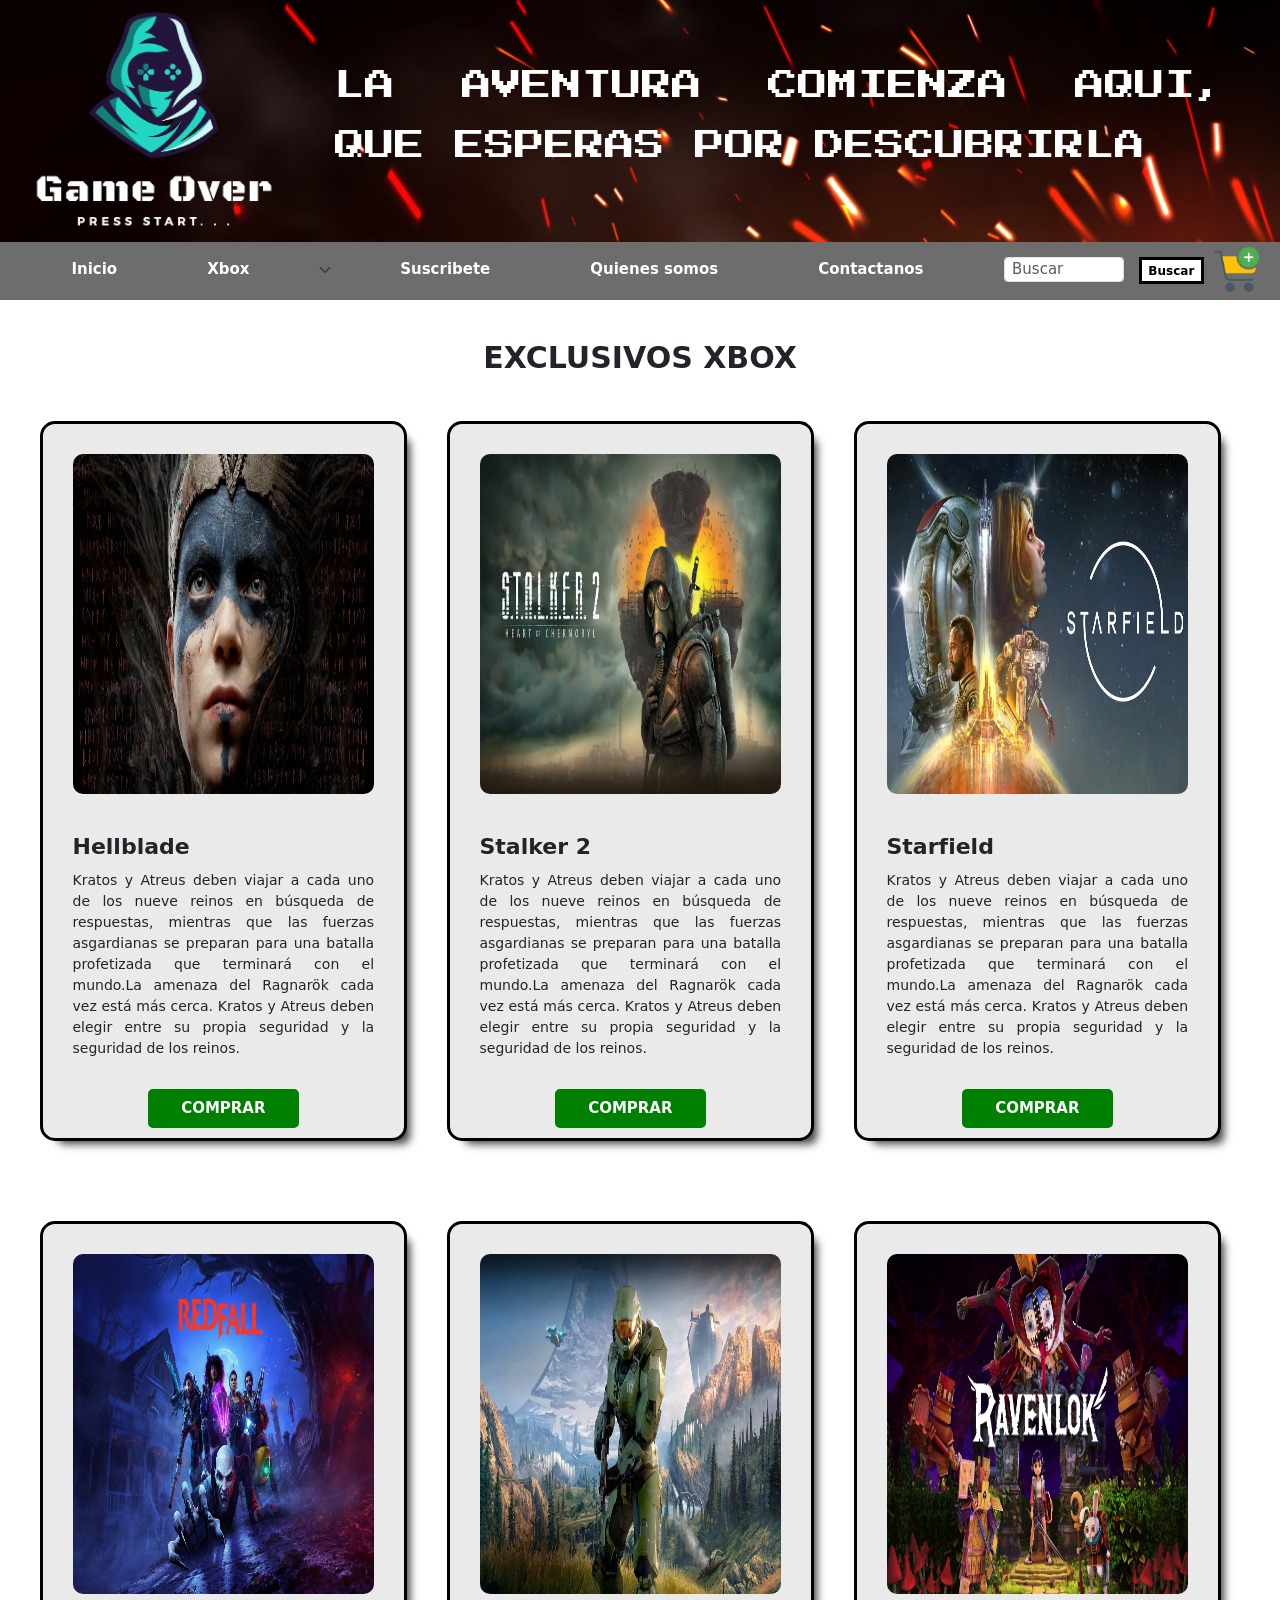
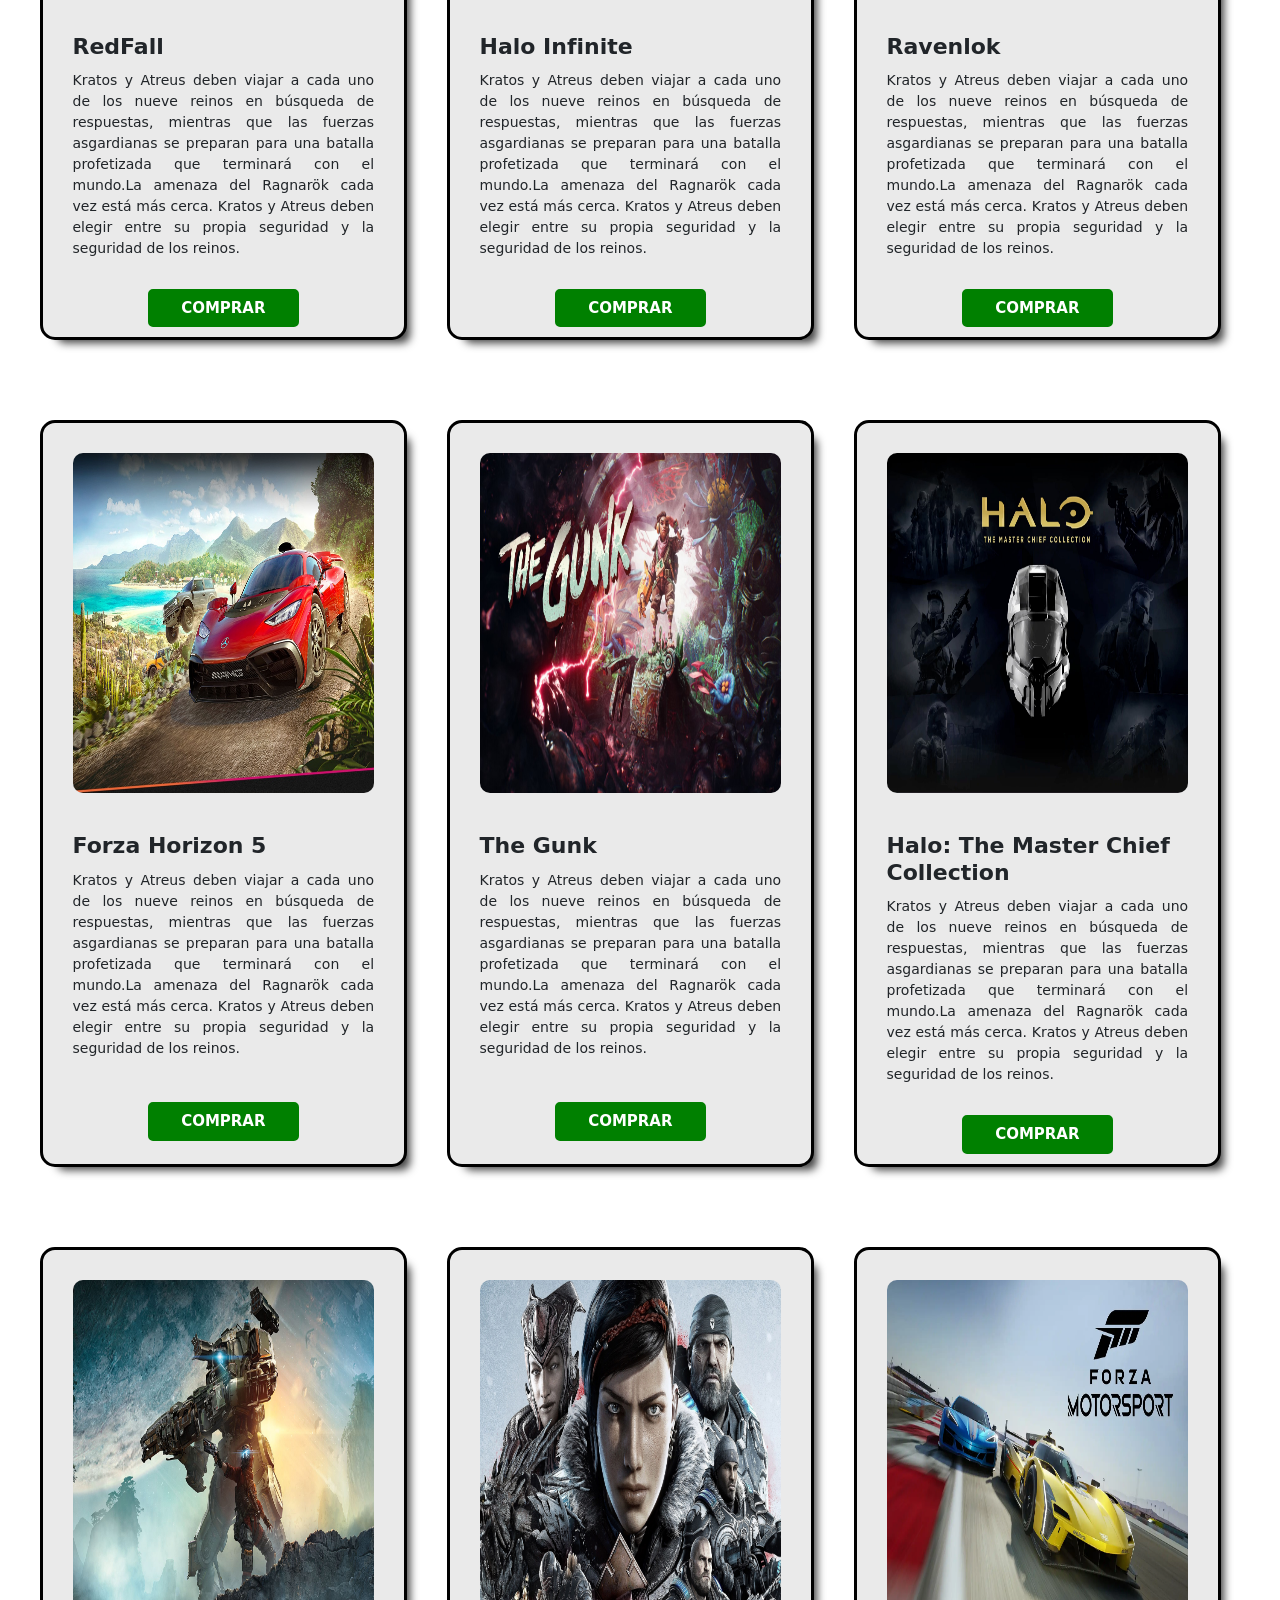
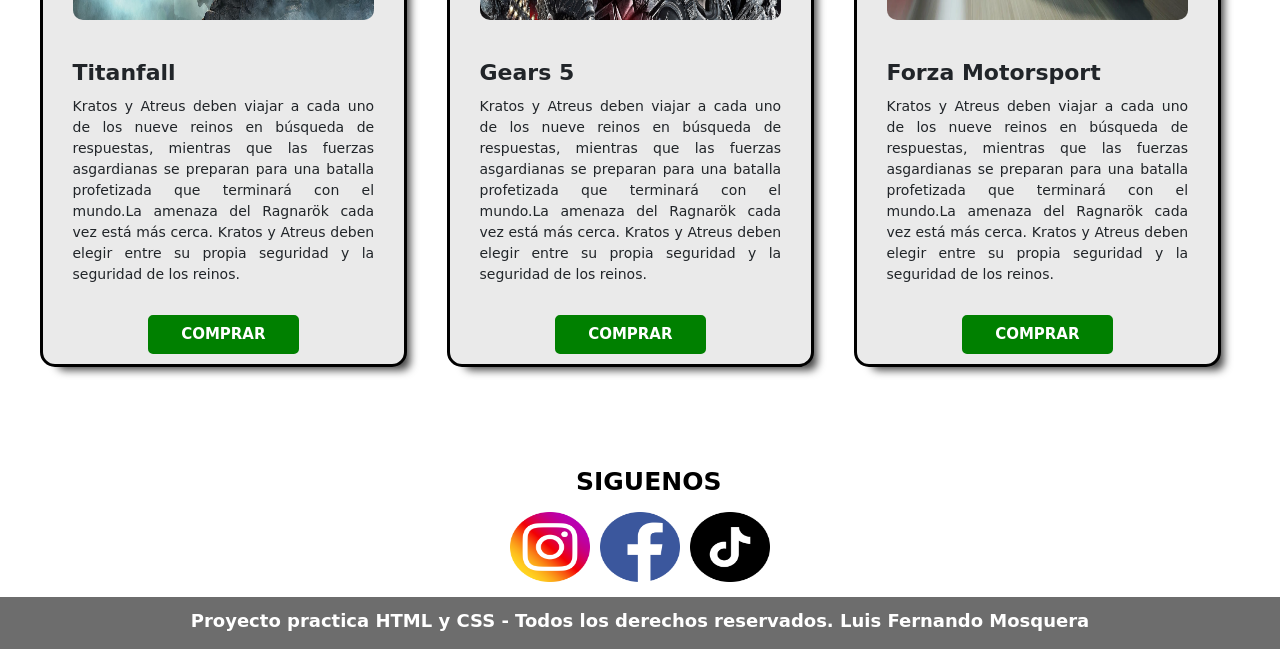
<file: page/xbox.html>
<!DOCTYPE html>
<html lang="es">
<head>
    <meta charset="UTF-8">
    <meta name="viewport" content="width=device-width, initial-scale=1.0">
    <!-- Metas SEO -->
    <meta name="description" content="Video juegos explusivos en las plataformas Xbox">
    <meta name="keywords" content="Plataformas, Video juegos, Video games, Exclusivos, Xbox">
    <!-- Aqui termina las metas para el SEO-->
    <link rel="shortcut icon" href="../assets/logo-game-over.png" type="image/x-icon">
    <link href="https://fonts.googleapis.com/css2?family=Press+Start+2P&display=swap" rel="stylesheet">
    <!-- Agregando Normalice css para setear -->
    <link rel="preload" href="../css/normalize.css" as="style">
    <link rel="stylesheet" href="../css/normalize.css">
    <!-- para mayor performance -->
    <link rel="preload" href="../css/style.css" as="style">
    <link rel="stylesheet" href="../css/style.css">
    <!-- Agregando animacion a las cards -->
    <link href="https://unpkg.com/aos@2.3.1/dist/aos.css" rel="stylesheet">
    <!-- Agregando bootstrap -->
    <link href="https://cdn.jsdelivr.net/npm/bootstrap@5.3.1/dist/css/bootstrap.min.css" rel="stylesheet" integrity="sha384-4bw+/aepP/YC94hEpVNVgiZdgIC5+VKNBQNGCHeKRQN+PtmoHDEXuppvnDJzQIu9" crossorigin="anonymous">
    <title>Game Over | Press Start... - Xbox</title>
</head>
<body>
    <header>
        <div class="logo">
            <img src="../assets/logo-game-over.png" alt="Logo pagina Game Over">
        </div>
        <div class="titulo">
            <div class="contenido-titulo">
                <h1>La aventura comienza aqui, que esperas por descubrirla</h1>
            </div>
        </div>
    </header>
    <div class="nav-bar">
        <nav class="navbar navbar-expand-lg contenedor">
            <div class="container-fluid">
                <button class="navbar-toggler" type="button" data-bs-toggle="collapse" data-bs-target="#navbarSupportedContent" aria-controls="navbarSupportedContent" aria-expanded="false" aria-label="Toggle navigation">
                  <span class="navbar-toggler-icon"></span>
                </button>
              <div class="collapse navbar-collapse" id="navbarSupportedContent">
                <ul class="navbar-nav me-auto mb-2 mb-lg-0 nav-principal">
                  <li class="nav-item">
                    <a class="nav-link active" aria-current="page" href="../index.html">Inicio</a>
                  </li>
                  <li class="nav-item">
                    <select class="form-select select__pfm--st" id="plataformas" aria-label="Plataformas">
                        <option disabled >Plataformas</option>
                        <option value="./playstation.html">PlayStation</option>
                        <option selected value="./xbox.html">Xbox</option>
                    </select>
                  </li>
                  <li class="nav-item">
                    <a class="nav-link active" aria-current="page" href="../index.html#suscripcion">Suscribete</a>
                  </li>
                  <li class="nav-item">
                    <a class="nav-link active" aria-current="page" href="./quienes_somos.html">Quienes somos</a>
                  </li>
                  <li class="nav-item">
                    <a class="nav-link active" aria-current="page" href="./contactanos.html">Contactanos</a>
                  </li>
                </ul>
                <div class="d-flex formulario-search" role="search">
                  <input class="form-control me-2 buscar" type="text" placeholder="Buscar" aria-label="Search" id="buscar">
                  <button class="btn-st" id="btn-buscar">Buscar</button>
                </div>
                <div class="nav-icon">
                    <a href="" class="nav-icon__img">
                        <img class="nav-icon__img-sty" src="../assets/icons/cart.png" alt="icon carrito compras">
                    </a>
                </div>
              </div>
            </div>
          </nav>
    </div>
    <main class="main">
        <section class="exclusivos">
            <h2 class="exclusivo__consola--st">Exclusivos Xbox</h2>
            <!-- card juegos xbox -->
            <div class="container container__plataforma">
                <div class="card-container" id="card-template" data-aos="fade-up" data-aos-duration="1500">
                    <!-- se generar las cards -->
                </div>
            </div>
        </section>
    </main>
    <footer>
        <div class="redes">
            <h3>Siguenos</h3>
            <div class="redes-icon">
                <a href="#"><img src="../assets/icons/instagram.png" alt="logo instagram"></a>
                <a href="#"><img src="../assets/icons/facebook.png" alt="logo facebook"></a>
                <a href="#"><img src="../assets/icons/tiktok.png" alt="logo tiktok"></a>
            </div>
        </div>
        <div class="copyrigth">
            <p class="copyrigth-info">Proyecto practica HTML y CSS - Todos los derechos reservados.  Luis Fernando Mosquera</p>
        </div>
    </footer>
    <script src="../javascript/app.js"></script>
    <script src="../javascript/videojuegosdata.js"></script>
    <!-- Buscar Productos-->
    <script src="../javascript/Plataforma.js"></script>
    <!-- Complemento Bootstrap -->
    <script src="https://cdn.jsdelivr.net/npm/bootstrap@5.3.1/dist/js/bootstrap.bundle.min.js" integrity="sha384-HwwvtgBNo3bZJJLYd8oVXjrBZt8cqVSpeBNS5n7C8IVInixGAoxmnlMuBnhbgrkm" crossorigin="anonymous"></script>
    <!-- Complemento animacion -->
    <script src="https://unpkg.com/aos@2.3.1/dist/aos.js"></script>
    <!-- Iniciando AOS para la animacion -->
    <script>
        AOS.init();
    </script>
</body>
</html>
</file>
<file: css/style.css>
@charset "UTF-8";
/* abstracts */
/* Defino la paleta de colores de la pagina */
/* Estilos opciones nav */
/* Hover opciones nav */
/* Imagenes background - seccion ofertas */
/* Imagen del juego - seccion ofertas */
/* Contenedores juegos slider */
/* display cards slider vista standar*/
/* display cards slider vista mobile*/
/* Cards Planes y precios*/
/* Mixin footer*/
/* logo - quienes somos */
/* titulo mision vision - quienes somos */
/* estilo texto mision vision - quienes somos */
/* estilo iconos tel y email - quienes somos */
/* Iframe ubicacion - quienes somos */
/* titulo contactanos */
/* Subtitulo - contactanos */
/* Estilo Formulario - contactanos */
/* Radio buttons formulario - contactanos*/
/* Boton enviar formulario - contactanos*/
/* Contenedor Card - Plataformas */
/* Imagenes Card - Plataformas */
/* Estilo boton comprar - plataformas */
/* Grilla Pagos */
/* Contenedor Card Juego - Pago */
/* Imagen Card - Pago */
/* Contenedor Card Formulario de Pago */
/* Radio buttons formulario - Pago*/
/* Estilo Flex precio juego - Formulario Pago*/
/* Estilo del precio descuento al juego - Formulario Pago*/
/* Estilo del porcentaje descuento al juego - Formulario Pago*/
/* Estilo del precio con descuento al juego - Formulario Pago*/
/* base */
html {
  font-size: 62.5%; /* para hacer uso del rem sin problema -- 1 rem = 10px */
  /* Establece el tamaño base en 10px lo que facilita la conversión */
  box-sizing: border-box;
}

*, *:before, *:after {
  box-sizing: inherit;
}

body {
  margin: 0;
  padding: 0;
  background-color: var(--background);
  font-family: Arial, Helvetica, sans-serif;
}

/* -- Estilos Header -- */
header {
  display: flex;
  flex-direction: row;
  justify-content: center;
  align-items: center;
  background-image: url(../assets/background-header.jpeg);
  background-size: cover;
  background-position: center;
  padding-bottom: 1rem;
}

/* Header */
.logo img {
  margin-top: 1rem;
  width: 25rem;
  margin-left: 3rem;
}

.titulo {
  color: #ffffff;
  margin: 0 3rem;
}
.titulo .contenido-titulo h1 {
  font-size: 4rem;
  font-family: "Press Start 2P", cursive;
  text-transform: uppercase;
  text-align: justify;
  line-height: 6rem;
  margin: 0 2.5rem;
}

/* Navbar */
.nav-bar {
  background-color: #6D6D6D;
  display: flex;
  justify-content: space-evenly;
}
.nav-bar .contenedor {
  margin-bottom: 0.25rem;
  padding: 0.5rem 0;
  /* -- Estilos barra busqueda y boton buscar -- */
}
.nav-bar .contenedor .container-fluid .navbar-collapse .nav-principal .nav-item {
  margin: 0 2rem;
}
.nav-bar .contenedor .container-fluid .navbar-collapse .nav-principal .nav-item a {
  color: #ffffff;
  font-weight: bold;
  font-size: 2rem;
  padding: 1rem;
  margin: 0 2rem;
}
.nav-bar .contenedor .container-fluid .navbar-collapse .nav-principal .nav-item a:hover {
  color: aqua;
  background-color: #464646;
  cursor: pointer;
  transition: color 0.5s;
}
.nav-bar .contenedor .container-fluid .navbar-collapse .nav-principal .nav-item .select__pfm--st {
  color: #ffffff;
  font-weight: bold;
  font-size: 2rem;
  padding: 1rem;
  margin: 0.2rem 1rem;
  background-color: #6D6D6D;
  border: none;
}
.nav-bar .contenedor .container-fluid .navbar-collapse .nav-principal .nav-item .select__pfm--st:focus {
  border-color: #6D6D6D;
  outline: 0;
  box-shadow: none;
}
.nav-bar .contenedor .container-fluid .navbar-collapse .nav-principal .nav-item .select__pfm--st:hover {
  color: aqua;
  background-color: #464646;
  cursor: pointer;
  transition: color 0.5s;
}
.nav-bar .contenedor .container-fluid .navbar-collapse .formulario-search {
  height: 3.5rem;
}
.nav-bar .contenedor .container-fluid .navbar-collapse .formulario-search .buscar {
  font-size: 1.5rem;
}
.nav-bar .contenedor .container-fluid .navbar-collapse .formulario-search .btn-st {
  margin-left: 1rem;
  width: 15rem;
  background-color: #ffffff;
  font-size: 1.3rem;
  font-weight: bold;
  border: solid black;
  color: #000000;
}
.nav-bar .contenedor .container-fluid .navbar-collapse .formulario-search .btn-st:hover {
  cursor: pointer;
  background-color: aqua;
}
.nav-bar .contenedor .container-fluid .navbar-collapse .nav-icon .nav-icon__img .nav-icon__img-sty {
  margin-left: 5rem;
  width: 4.5rem;
  height: 4.5rem;
}

/* Ofertas */
/* -- Seccion OFERTAS -- */
.ofertas h2 {
  margin: 4rem 0;
  font-size: 4rem;
  font-family: monospace;
  font-weight: bold;
  text-align: center;
  text-transform: uppercase;
}

.ofertas {
  position: relative;
}

.ofertas .promociones {
  display: grid;
  grid-template-columns: repeat(3, 100%);
  margin: 0 auto;
  background-color: #F4FFFE;
  border-radius: 1rem;
  box-shadow: 0.5rem 0rem 2.5rem rgba(0, 0, 0, 0.6);
  overflow: hidden;
  width: 70%;
  height: 55rem;
}
.ofertas .promociones #contenedor-juego-1 {
  /* Dimensiones de la imagen de background en el Slider */
  background-image: url(../assets/ofertas/background-1.png);
  background-size: cover;
  /* estilo contenedor juego - slider */
  display: flex;
  justify-content: space-between;
  align-items: center;
  padding-bottom: 2rem;
  animation: slider 15s ease-in-out infinite;
}
.ofertas .promociones #contenedor-juego-2 {
  /* Dimensiones de la imagen de background en el Slider */
  background-image: url(../assets/ofertas/background-2.png);
  background-size: cover;
  /* estilo contenedor juego - slider */
  display: flex;
  justify-content: space-between;
  align-items: center;
  padding-bottom: 2rem;
  animation: slider 15s ease-in-out infinite;
}
.ofertas .promociones #contenedor-juego-3 {
  /* Dimensiones de la imagen de background en el Slider */
  background-image: url(../assets/ofertas/background-3.png);
  background-size: cover;
  /* estilo contenedor juego - slider */
  display: flex;
  justify-content: space-between;
  align-items: center;
  padding-bottom: 2rem;
  animation: slider 15s ease-in-out infinite;
}
.ofertas .promociones #contenedor-juego-1 .img-juego {
  /* Dimensiones de las imagenes del juego en el Slider */
  width: 340rem;
  height: 40rem;
  background-image: url(../assets/ofertas/elden-ring-game.webp);
  background-size: cover;
  background-position: center;
  margin: 3rem;
  border-radius: 2rem;
}
.ofertas .promociones #contenedor-juego-2 .img-juego {
  /* Dimensiones de las imagenes del juego en el Slider */
  width: 340rem;
  height: 40rem;
  background-image: url(../assets/ofertas/horizon-zero-dawn.jpeg);
  background-size: cover;
  background-position: center;
  margin: 3rem;
  border-radius: 2rem;
}
.ofertas .promociones #contenedor-juego-3 .img-juego {
  /* Dimensiones de las imagenes del juego en el Slider */
  width: 340rem;
  height: 40rem;
  background-image: url(../assets/ofertas/dead-space-game.webp);
  background-size: cover;
  background-position: center;
  margin: 3rem;
  border-radius: 2rem;
}
.ofertas .promociones .informacion {
  margin: 0 3rem 0 0;
  text-align: justify;
}
.ofertas .promociones .informacion .info-descripcion {
  /* Informacion de cada juego - slider */
  font-size: 1.8rem;
}
.ofertas .promociones .informacion .info-descripcion b {
  font-family: "Bree Serif", serif;
  font-size: 3.5rem;
  text-transform: uppercase;
}
.ofertas .promociones .informacion .star-rating {
  /* Ofertas - Calificacion */
  display: inline-block;
}
.ofertas .promociones .informacion .star-rating span {
  font-size: 3rem;
  color: #000000;
}
.ofertas .promociones .boton-slider {
  position: absolute;
  left: 46.5%;
  bottom: 3%;
}
.ofertas .promociones .boton-slider .boton {
  display: inline-block;
  margin: 0 2rem;
  background-color: #000000;
  width: 1.2rem;
  height: 1.2rem;
  border-radius: 1.2rem;
}
.ofertas .promociones .boton-slider .boton:hover {
  box-shadow: 0rem, 0rem, 0.7rem, rgba(0, 0, 0, 0.6);
}

@keyframes slider {
  0% {
    transform: translateX(0%);
  }
  20% {
    transform: translateX(0%);
  }
  30% {
    transform: translateX(-100%);
  }
  50% {
    transform: translateX(-100%);
  }
  60% {
    transform: translateX(-200%);
  }
  80% {
    transform: translateX(-200%);
  }
  100% {
    transform: translateX(0%);
  }
}
/* Planes y precios */
.planes h2 {
  margin: 7rem 0 3rem 0;
  font-size: 3rem;
  color: #000000;
  font-weight: bold;
  text-align: center;
  text-transform: uppercase;
}

.planes .planes-info {
  display: grid;
  grid-template-columns: repeat(5, 1fr);
  grid-template-rows: repeat(2, 1fr);
  align-content: center;
  justify-content: center;
  gap: 2.5rem;
}
.planes .planes-info .card {
  /* Card estilo */
  border: none;
  align-items: center;
  border-radius: 5% 5% 0 0;
  box-shadow: 0.6rem 0.6rem 0.5rem 0.4rem rgba(0, 0, 0, 0.57);
  margin-bottom: 5rem;
}
.planes .planes-info .un-anio-ps {
  grid-column: 2/3;
}
.planes .planes-info .tres-meses-ps {
  grid-column: 3/4;
}
.planes .planes-info .un-mes-ps {
  grid-column: 4/5;
}
.planes .planes-info .ps-plus-img {
  width: 100%;
  height: 80%;
  padding: unset;
}
.planes .planes-info .card .card-info {
  /* Estilos CARDS en general (PS y XBOX) */
  text-align: center;
}
.planes .planes-info .card .card-info .titulo-promo {
  text-transform: uppercase;
  font-weight: bold;
  font-size: 1.8rem;
}
.planes .planes-info .card .card-info .card-descripcion {
  font-size: 1.4rem;
  text-align: justify;
  padding: 0.5rem 0;
}
.planes .planes-info .card .card-info .btn-comprar-ps {
  /* Boton comprar PS */
  padding: 1rem 3rem;
  background-color: #2356B6;
  border: solid #2356B6;
  font-size: 1.5rem;
  font-weight: bold;
}
.planes .planes-info .card .card-info .btn-comprar-xbox {
  /* Boton compar xbox */
  padding: 1rem 3rem;
  background-color: #0A9220;
  border: solid #0A9220;
  font-size: 1.5rem;
  font-weight: bold;
}
.planes .planes-info .game-pass-img {
  /* XBOX GAME PASS */
  width: 100%;
  height: 80%;
  padding: unset;
}
.planes .planes-info .un-anio-xbox {
  grid-column: 2/3;
}
.planes .planes-info .tres-meses-xbox {
  grid-column: 3/4;
}
.planes .planes-info .un-mes-xbox {
  grid-column: 4/5;
}
.planes .planes-info .animacion-card {
  /* Animacion cards - Planes */
  transition: transform 0.3s ease-in-out;
}
.planes .planes-info .animacion-card:hover {
  transform: translateY(-15px);
}

/* Footer */
.redes h3 {
  font-size: 2.5rem;
  font-weight: bold;
  color: #000000;
  text-align: center;
  text-transform: uppercase;
  margin: 0 auto;
  width: 10%;
}

.redes .redes-icon {
  display: flex;
  justify-content: center;
  margin-top: 1rem;
}
.redes .redes-icon img {
  margin: 0.5rem;
  width: 80px;
  height: 80px;
  padding-bottom: 1rem;
}
.redes .redes-icon a:hover {
  color: unset;
  background-color: unset;
}

.copyrigth {
  text-align: center;
  background-color: #6D6D6D;
  padding-bottom: 0.5rem;
}
.copyrigth .copyrigth-info {
  padding-top: 1rem;
  margin-bottom: 1rem;
  font-size: 1.8rem;
  font-weight: bold;
  color: #ffffff;
}

/* Plataformas */
.exclusivos {
  margin: 0 auto;
  width: 100%;
}
.exclusivos .exclusivo__consola--st {
  padding: 4rem 0;
  font-weight: bold;
  font-size: 3rem;
  text-transform: uppercase;
  text-align: center;
}
.exclusivos .container__plataforma {
  max-width: 100%;
  margin: 0 auto;
}
.exclusivos .container__plataforma .card-container {
  display: grid;
  grid-template-columns: 1fr 1fr 1fr;
  grid-column-gap: 2rem;
  grid-row-gap: 2rem;
  margin-left: 5rem;
  margin-bottom: 4rem;
}
.exclusivos .container__plataforma .card-container .card__container--st {
  width: 90%;
  border: solid black;
  border-radius: 1.5rem;
  background-color: #eaeaea;
  box-shadow: 10px 10px 8px -7px rgba(0, 0, 0, 0.75);
  margin-bottom: 6rem;
  /* Animacion */
  transition: transform 0.3s ease-in-out;
}
.exclusivos .container__plataforma .card-container .card__container--st:hover {
  transform: translateY(-20px);
}
.exclusivos .container__plataforma .card-container .card__container--st .img--card {
  margin: 0 auto;
  width: 100%;
  height: 40rem;
  padding: 3rem;
  border-radius: 4rem;
}
.exclusivos .container__plataforma .card-container .card__container--st .texto {
  margin: 0 2rem;
}
.exclusivos .container__plataforma .card-container .card__container--st .texto .card__title--st {
  font-weight: bold;
  font-size: 2.2rem;
  margin-bottom: 1rem;
}
.exclusivos .container__plataforma .card-container .card__container--st .texto .card__text--st {
  text-align: justify;
  font-size: 1.4rem;
}
.exclusivos .container__plataforma .card-container .card__container--st .btn__comprar {
  margin: 0 auto;
}
.exclusivos .container__plataforma .card-container .card__container--st .btn__comprar .btn__comprar--st {
  padding: 0.5rem 3rem;
  background-color: green;
  text-transform: uppercase;
  font-size: 1.5rem;
  font-weight: bold;
  color: #ffffff;
  border-radius: 0.5rem;
  border: solid green;
}
.exclusivos .container__plataforma .card-container .card__container--st .btn__comprar .btn__comprar--st:hover {
  background-color: #15E515;
  cursor: pointer;
  transition: color 0.5s;
}

/* Pago */
.game-info {
  margin: 0 auto;
  width: 90%;
}
.game-info .grid-container-pago {
  display: grid;
  grid-template-columns: 2fr 1fr;
  grid-column-gap: 2rem;
  justify-items: center;
  align-items: center;
  margin-bottom: 5rem;
}
.game-info .grid-container-pago .card-container-pago {
  margin-top: 2rem;
  margin-left: 2rem;
  display: flex;
  flex-direction: row;
  border: none;
}
.game-info .grid-container-pago .card-container-pago .img--juego {
  width: 50%;
  padding: 3rem;
  border-radius: 4rem;
}
.game-info .grid-container-pago .card-container-pago .card-info {
  margin: 0 3rem;
}
.game-info .grid-container-pago .card-container-pago .card-info .texto .card__title--st {
  font-weight: bold;
  font-size: 2.5rem;
}
.game-info .grid-container-pago .card-container-pago .card-info .texto .card__text--st {
  margin-top: 1rem;
  text-align: justify;
  font-size: 1.3rem;
}
.game-info .grid-container-pago .card-container-pago .card-info .informacion-juego .caracteristicas {
  /* caracteristicas del juego */
  padding-bottom: 1rem;
}
.game-info .grid-container-pago .card-container-pago .card-info .informacion-juego .caracteristicas .text__caracteristica--st {
  margin-left: 1.2rem;
  text-align: justify;
  font-size: 1.3rem;
}
.game-info .grid-container-pago .card-container-pago .card-info .informacion-juego .plataforma-info {
  margin-top: 1rem;
  display: flex;
}
.game-info .grid-container-pago .card-container-pago .card-info .informacion-juego .plataforma-info .text__plataforma--st {
  margin-left: 1.2rem;
  font-size: 1.1rem;
  font-weight: bold;
  text-transform: uppercase;
  padding: 0.3rem;
}
.game-info .grid-container-pago .card-container-pago .card-info .informacion-juego .plataforma-info .text__plataforma--st:hover {
  background-color: #DBDADA;
}
.game-info .grid-container-pago .card-container-pago .card-info .precio {
  display: flex;
  flex-direction: column;
  margin-top: 2rem;
}
.game-info .grid-container-pago .card-container-pago .card-info .precio .precio--descuento {
  display: flex;
  justify-content: center;
  flex-direction: row;
}
.game-info .grid-container-pago .card-container-pago .card-info .precio .precio--descuento .precio__descuento--st {
  margin-right: 2rem;
  color: red;
  font-size: 2rem;
  text-decoration: line-through;
}
.game-info .grid-container-pago .card-container-pago .card-info .precio .precio--descuento .porcentaje__descuento--st {
  margin-right: 2rem;
  background-color: red;
  color: #ffffff;
  font-size: 2rem;
  font-weight: bold;
  padding: 0 1rem;
}
.game-info .grid-container-pago .card-container-pago .card-info .precio .precio--juego {
  display: flex;
  justify-content: center;
  flex-direction: row;
}
.game-info .grid-container-pago .card-container-pago .card-info .precio .precio--juego .precio__juego--st {
  background-color: #73C846;
  color: #ffffff;
  font-weight: bold;
  font-size: 2rem;
  padding: 0 1rem;
}
.game-info .grid-container-pago .card-container-form-pago {
  display: flex;
  flex-direction: column;
  border: 0.2rem solid gray;
  border-radius: 1.5rem;
  box-shadow: 10px 10px 5px -6px rgba(0, 0, 0, 0.75);
  background-color: #E9E9E9;
  padding: 1rem;
  width: 80%;
  height: 42rem;
}
.game-info .grid-container-pago .card-container-form-pago .texto .card__title--st {
  font-size: 2rem;
  margin-left: 2rem;
}
.game-info .grid-container-pago .card-container-form-pago .tipo-cuenta {
  margin: 2rem 0;
}
.game-info .grid-container-pago .card-container-form-pago .tipo-cuenta .form-check .check-in-wh {
  margin-left: 3rem;
  margin-right: 2rem;
  width: 2rem;
  height: 2rem;
}
.game-info .grid-container-pago .card-container-form-pago .tipo-cuenta .form-check .check-lb {
  margin-top: 0.5rem;
  font-size: 1.5rem;
}
.game-info .grid-container-pago .card-container-form-pago .metodos-pago {
  display: flex;
  justify-content: center;
  margin-top: 3rem;
}
.game-info .grid-container-pago .card-container-form-pago .metodos-pago .metodo__pago--st {
  height: 5rem;
  width: 6rem;
  margin: 0 1rem;
}
.game-info .grid-container-pago .card-container-form-pago .btn-container {
  margin-top: 2rem;
}
.game-info .grid-container-pago .card-container-form-pago .btn-container .btn__pago--sty {
  display: block;
  margin: 0 auto;
  width: 25rem;
  height: 5rem;
  margin-top: 1.5rem;
  font-size: 1.5rem;
  font-weight: bold;
  padding: 0.5rem 0;
}
.game-info .grid-container-pago .card-container-form-pago .btn-container .btn__pago--sty .btn__img-sty {
  width: 8%;
  margin: 0 0.5rem;
}

/* Quienes somos */
.container-principal {
  margin-bottom: 5rem;
}
.container-principal .container__titulo {
  margin: 5rem 0;
}
.container-principal .container__titulo .titulo--st {
  font-size: 4.2rem;
  font-weight: bold;
}
.container-principal .layout__cont {
  display: flex;
  align-items: center;
}
.container-principal .layout__cont .logo {
  margin: 0 1rem 2rem 2rem;
}
.container-principal .layout__cont .logo .logo--st {
  background-color: #000000;
  margin: 2rem 0 2rem 3rem;
  padding: 3rem;
  border-radius: 20px;
  height: unset;
}
.container-principal .layout__cont .descripcion-empresa .texto--des {
  text-align: justify;
  font-size: 1.7rem;
  padding: 0 4.5rem 0 3rem;
}
.container-principal .mision-vision .mision__cont .mv-sty {
  /* -- Mision, Vision */
  font-size: 2.5rem;
  font-weight: bold;
  text-align: center;
  text-transform: uppercase;
}
.container-principal .mision-vision .mision__cont .mv-sty span {
  margin-right: 0.5rem;
}
.container-principal .mision-vision .mision__cont .texto--mv {
  text-align: justify;
  padding: 3rem;
  font-size: 1.5rem;
}
.container-principal .contacto-info {
  /* Informacion contacto */
  display: flex;
  align-items: center;
}
.container-principal .contacto-info .content__info .contacto--sty {
  font-size: 2rem;
  font-weight: bold;
}
.container-principal .contacto-info .content__info .icon-sty {
  width: 7rem;
  height: 7rem;
  margin: 1.5rem 0;
  padding: unset;
}
.container-principal .contacto-info .content__info .texto--cont {
  font-size: 1.8rem;
}
.container-principal .ubicacion-info .ub--ti--stl {
  /* Ubicacion */
  font-size: 2.3rem;
  font-weight: bold;
  text-transform: uppercase;
  margin-bottom: 2rem;
}

/* Contactanos */
.formulario h2 {
  margin: 4rem 0;
  text-align: center;
  font-size: 3.3rem;
  font-weight: bold;
}
.formulario h3 {
  margin-bottom: 3rem;
  text-align: center;
  font-size: 2rem;
  font-weight: unset;
}
.formulario .formulario-informacion {
  width: 53%;
  margin: 0 auto;
  border: solid black;
  padding: 4rem 4rem 4rem 4rem;
  margin-bottom: 5rem;
  box-shadow: 1px 1px 7px 0px rgba(0, 0, 0, 0.75);
  background-color: #FAFAFA;
}
.formulario .formulario-informacion .row label {
  font-size: 2rem;
}
.formulario .formulario-informacion .row .form-input .input-data {
  padding: 0.5rem;
  font-size: 1.7rem;
}
.formulario .formulario-informacion .row .form-input .input-data::placeholder {
  opacity: 40%;
}
.formulario .formulario-informacion .fieldset-container {
  margin-top: 3rem;
}
.formulario .formulario-informacion .fieldset-container legend {
  font-size: 2rem;
  margin-right: 3rem;
}
.formulario .formulario-informacion .fieldset-container .form-check .check-in-wh {
  margin-top: 0.5rem;
  margin-left: 3rem;
  margin-right: 2rem;
  width: 2rem;
  height: 2rem;
}
.formulario .formulario-informacion .textarea-container .textarea-label {
  /* Text area formulario */
  margin: 2rem 0 1rem 0;
  font-size: 2rem;
}
.formulario .formulario-informacion .textarea-container .textarea-content {
  height: 15rem;
  font-size: 2rem;
  margin-bottom: 2rem;
}
.formulario .formulario-informacion .btn-container {
  display: flex;
  justify-content: center;
}
.formulario .formulario-informacion .btn-container .btn-form {
  width: 15%;
  height: 5rem;
  font-size: 1.7rem;
  font-weight: bold;
  background-color: #6D6D6D;
  border: solid black;
  color: #ffffff;
}
.formulario .formulario-informacion .btn-container .btn-form:hover {
  cursor: pointer;
  background-color: aqua;
  color: black;
}

/* Media queries */
/* --- Vista Escritorio -- pantallas extra grandes -- */
@media screen and (max-width: 1400px) {
  .titulo .contenido-titulo h1 {
    font-size: 3rem;
  }
  .nav-bar .contenedor .container-fluid .navbar-collapse .nav-principal .nav-item a {
    font-size: 1.5rem;
  }
  .nav-bar .contenedor .container-fluid .navbar-collapse .nav-principal .nav-item .select__pfm--st {
    font-size: 1.5rem;
    margin: 0 1rem;
  }
  .nav-bar .contenedor .container-fluid .navbar-collapse .formulario-search {
    margin-left: 3rem;
    height: 2.5rem;
    width: 20rem;
  }
  .nav-bar .contenedor .container-fluid .navbar-collapse .formulario-search .buscar {
    font-size: 1.5rem;
  }
  .nav-bar .contenedor .container-fluid .navbar-collapse .formulario-search .btn-st {
    height: 2.7rem;
    width: 10rem;
    font-size: 1.2rem;
  }
  .nav-bar .contenedor .container-fluid .navbar-collapse .nav-icon .nav-icon__img .nav-icon__img-sty {
    margin-left: 1rem;
  }
  /* -- Ofertas -- */
  .ofertas .promociones {
    width: 95%;
  }
  .ofertas .promociones #contenedor-juego-1 .img-juego {
    width: 400rem;
  }
  .ofertas .promociones #contenedor-juego-2 .img-juego {
    width: 400rem;
  }
  .ofertas .promociones #contenedor-juego-3 .img-juego {
    width: 400rem;
  }
  /* Pago */
  .game-info {
    width: 100%;
  }
  .game-info .grid-container-pago {
    grid-template-columns: 1.5fr 1fr;
    grid-column-gap: 1rem;
  }
  .game-info .grid-container-pago .card-container-pago {
    flex-direction: column;
  }
  .game-info .grid-container-pago .card-container-pago .img--juego {
    width: 70%;
    margin: 0 auto;
  }
  .game-info .grid-container-pago .card-container-form-pago {
    width: 90%;
  }
  /* -- Planes y precios -- */
  .planes .planes-info {
    grid-template-rows: unset;
    gap: 3rem;
  }
  /* Plataformas */
  .exclusivos .container__plataforma {
    max-width: 95%;
  }
  .exclusivos .container__plataforma .card-container {
    margin-left: unset;
  }
  .exclusivos .container__plataforma .card-container .card__container--st {
    width: 95%;
  }
  /* -- Contactanos -- */
  .formulario .formulario-informacion {
    padding: 4rem 4rem 4rem 5rem;
  }
  .formulario .formulario-informacion label {
    margin-right: 0;
  }
  .formulario .formulario-informacion .fieldset-container {
    display: inline-block;
  }
  .formulario .formulario-informacion .fieldset-container .form-check .check-in-wh {
    margin-left: unset;
  }
  .formulario .formulario-informacion .btn-container .btn-form {
    width: 25%;
  }
}
/* --- Vista Tablets grande --- */
@media screen and (max-width: 990px) {
  header {
    flex-direction: row;
    justify-content: unset;
  }
  .logo img {
    margin-left: 3rem;
  }
  .titulo .contenido-titulo h1 {
    font-size: 2.3rem;
    line-height: 6rem;
  }
  .nav-bar .contenedor {
    width: 100%;
  }
  .nav-bar .contenedor .container-fluid {
    /* Boton hamburguesa del navbar */
    justify-content: center;
    align-items: center;
  }
  .nav-bar .contenedor .container-fluid .navbar-toggler {
    background-color: #CBCBCB;
  }
  .nav-bar .contenedor .container-fluid .navbar-collapse .nav-principal .nav-item {
    display: flex;
    justify-content: center;
  }
  .nav-bar .contenedor .container-fluid .navbar-collapse .nav-principal .nav-item a {
    font-size: 1.8rem;
  }
  .nav-bar .contenedor .container-fluid .navbar-collapse .nav-principal .nav-item .select__pfm--st {
    width: 70%;
    font-size: 1.8rem;
    text-align: center;
    margin: unset;
  }
  .nav-bar .contenedor .container-fluid .navbar-collapse .formulario-search {
    /* Boton hamburguesa seccion formulario buscar */
    margin: 0 auto;
    margin-left: 1.1vw;
    margin-bottom: 1rem;
    height: 3rem;
    width: 100%;
  }
  .nav-bar .contenedor .container-fluid .navbar-collapse .formulario-search .buscar {
    width: 80%;
  }
  .nav-bar .contenedor .container-fluid .navbar-collapse .formulario-search .btn-st {
    height: unset;
    width: 12rem;
  }
  .nav-bar .contenedor .container-fluid .navbar-collapse .nav-icon {
    display: flex;
    align-items: center;
    justify-content: center;
  }
  .nav-bar .contenedor .container-fluid .navbar-collapse .nav-icon .nav-icon__img .nav-icon__img-sty {
    padding-bottom: 0.5rem;
  }
  /* Ofertas */
  .ofertas .promociones {
    height: 51rem;
  }
  .ofertas .promociones #contenedor-juego-1 .img-juego {
    width: 250rem;
    height: 35rem;
  }
  .ofertas .promociones #contenedor-juego-2 .img-juego {
    width: 250rem;
    height: 35rem;
  }
  .ofertas .promociones #contenedor-juego-3 .img-juego {
    width: 250rem;
    height: 35rem;
  }
  .ofertas .promociones .informacion .info-descripcion {
    font-size: 1.8rem;
  }
  .ofertas .promociones .informacion .info-descripcion span {
    display: none;
  }
  .ofertas .promociones .informacion .info-descripcion b {
    font-size: 2.5rem;
  }
  .ofertas .promociones .informacion .star-rating span {
    margin-bottom: 3rem;
  }
  .ofertas .promociones .boton-slider {
    left: 43%;
    bottom: 1.5%;
  }
  /* -- Planes y precios -- */
  .planes .planes-info {
    gap: 3rem;
  }
  .planes .planes-info .card {
    margin-bottom: 3rem;
    width: 22rem;
  }
  .planes .planes-info .ps-plus-img {
    height: 50%;
  }
  .planes .planes-info .game-pass-img {
    height: 50%;
  }
  /* Plataformas */
  .exclusivos {
    width: 80%;
  }
  .exclusivos .container__plataforma .card-container {
    grid-template-columns: 1fr;
    justify-content: center;
  }
  .exclusivos .container__plataforma .card-container .card__container--st {
    width: 80%;
    margin-bottom: 4rem;
    margin: 0 auto;
  }
  /* Pago */
  .game-info .grid-container-pago {
    grid-template-columns: 1fr;
  }
  .game-info .grid-container-pago .card-container-pago {
    margin-left: unset;
    flex-direction: column;
  }
  .game-info .grid-container-pago .card-container-form-pago {
    margin-top: 3rem;
    width: 50%;
  }
  /* Footer */
  .redes h3 {
    width: 15%;
  }
  .redes .redes-icon img {
    width: 60px;
    height: 60px;
  }
  /* -- Quienes Somos -- */
  .container-principal .layout__cont {
    display: unset;
  }
  .container-principal .layout__cont .logo {
    margin: 0 0 2rem 0;
  }
  .container-principal .layout__cont .logo .logo--st {
    margin: 0 0 2rem 0;
  }
  .container-principal .layout__cont .descripcion-empresa .texto--des {
    padding: 0 3rem 0 3rem;
    margin-bottom: 4rem;
  }
  .container-principal .cont-mbl {
    /* Informacion contacto */
    width: 100%;
  }
  .container-principal .contacto-info {
    margin-bottom: 3rem;
  }
  .container-principal .contacto-info .content__info .contacto--sty {
    font-size: 2rem;
    font-weight: bold;
  }
  .container-principal .contacto-info .content__info .icon-sty {
    width: 5rem;
    height: 5rem;
  }
  .container-principal .contacto-info .content__info .texto--cont {
    font-size: 1.8rem;
  }
  /* -- Contactanos -- */
  .formulario h3 {
    text-align: center;
    padding: 0 8rem;
  }
  .formulario .formulario-informacion {
    width: 80%;
  }
  .formulario .formulario-informacion .fieldset-container .form-check .check-w {
    width: 25%;
    margin-top: 2rem;
    margin-left: 9rem;
  }
  .formulario .formulario-informacion .fieldset-container .form-check .check-in-wh {
    width: 3rem;
    height: 3rem;
  }
  .formulario .formulario-informacion .fieldset-container .form-check .check-lb {
    padding: 0.5rem;
  }
  .formulario .formulario-informacion .textarea-container .textarea-label {
    /* Text area formulario */
    margin: 0 0 1rem 0;
  }
}
/* --- Vista Tablets --- */
@media screen and (max-width: 768px) {
  .nav-bar .contenedor .container-fluid .navbar-collapse .formulario-search .buscar {
    width: 80%;
  }
  .ofertas h2 {
    font-size: 3.3rem;
  }
  .ofertas .promociones .boton-slider {
    left: 40%;
    bottom: 2.5%;
  }
  /* -- Plataformas -- */
  .exclusivos {
    width: 100%;
  }
  /* -- Contactanos -- */
  .formulario h3 {
    text-align: justify;
  }
}
/* --- Vista mobile horizontal-- */
@media screen and (max-width: 740px) {
  header {
    flex-direction: column;
  }
  .logo img {
    margin: 2rem 0;
  }
  .titulo .contenido-titulo h1 {
    font-size: 2rem;
    line-height: 4rem;
  }
  /* Boton hamburguesa seccion formulario buscar */
  .nav-bar .contenedor .container-fluid .navbar-collapse .formulario-search {
    justify-content: space-evenly;
    width: 95%;
  }
  .nav-bar .contenedor .container-fluid .navbar-collapse .formulario-search .buscar {
    width: 70%;
  }
  .nav-bar .contenedor .container-fluid .navbar-collapse .formulario-search .btn-st {
    margin-left: unset;
    width: 10rem;
  }
  /* Ofertas */
  .ofertas h2 {
    font-size: 3.5rem;
  }
  .ofertas .promociones {
    width: 95%;
    height: 72rem;
  }
  .ofertas .promociones .informacion {
    margin: 0 2rem;
  }
  .ofertas .promociones .informacion .info-descripcion {
    font-size: 2rem;
  }
  .ofertas .promociones .informacion .star-rating {
    margin-bottom: 2rem;
  }
  .ofertas .promociones .informacion .star-rating span {
    font-size: 2rem;
  }
  .ofertas .promociones #contenedor-juego-1 {
    /* estilo contenedor juego - slider */
    flex-direction: column;
    background-position: center;
    justify-content: unset;
  }
  .ofertas .promociones #contenedor-juego-2 {
    /* estilo contenedor juego - slider */
    flex-direction: column;
    background-position: center;
    justify-content: unset;
  }
  .ofertas .promociones #contenedor-juego-3 {
    /* estilo contenedor juego - slider */
    flex-direction: column;
    background-position: center;
    justify-content: unset;
  }
  .ofertas .promociones #contenedor-juego-1 .img-juego {
    /* Dimensiones de las imagenes del juego en el Slider */
    width: 75%;
    height: 35rem;
    margin: 3rem 0;
  }
  .ofertas .promociones #contenedor-juego-2 .img-juego {
    /* Dimensiones de las imagenes del juego en el Slider */
    width: 75%;
    height: 35rem;
    margin: 3rem 0;
  }
  .ofertas .promociones #contenedor-juego-3 .img-juego {
    /* Dimensiones de las imagenes del juego en el Slider */
    width: 75%;
    height: 35rem;
    margin: 3rem 0;
  }
  .ofertas .promociones .boton-slider {
    bottom: 1.5%;
  }
  /* Planes y precios */
  .planes h2 {
    margin: 5rem 0 3rem 0;
  }
  .planes .planes-info {
    display: flex;
    flex-wrap: wrap;
    margin: 1rem;
  }
  .planes .planes-info .card {
    width: 40rem;
    height: 36rem;
  }
  .planes .planes-info .card .card-info .card-descripcion {
    padding: 1.5rem 0;
  }
  /* Footer */
  .redes h3 {
    width: 50%;
  }
  .copyrigth {
    margin-top: 1rem;
  }
  /* Pago */
  .game-info .grid-container-pago .card-container-form-pago {
    width: 80%;
  }
  /* -- Quienes Somos -- */
  .container-principal .container__titulo .titulo--st {
    font-size: 3.8rem;
  }
  .container-principal .contacto-info {
    /* Informacion contacto */
    margin-bottom: 3rem;
    display: unset;
  }
  .container-principal .contacto-info .content__info {
    margin-bottom: 4rem;
  }
  .container-principal .ubicacion-info .ub__map .iframe--stl {
    /* Iframe */
    width: 34rem;
  }
  /* -- Contactanos -- */
  .formulario h2 {
    padding: 0 1rem;
  }
  .formulario h3 {
    padding: 0 3rem;
  }
  .formulario .formulario-informacion {
    width: 90%;
    padding: 4rem 3rem 4rem 3rem;
  }
  .formulario .formulario-informacion .fieldset-container legend {
    margin-right: unset;
  }
  .formulario .formulario-informacion .fieldset-container .check-w {
    width: 31%;
    margin-left: 2rem;
  }
  .formulario .formulario-informacion .fieldset-container .form-check .check-in-wh {
    margin-right: unset;
  }
  .formulario .formulario-informacion .btn-container .btn-form {
    width: 40%;
  }
}
/* --- Vista mobile -- */
@media screen and (max-width: 480px) {
  .nav-bar .contenedor .container-fluid .navbar-collapse .formulario-search {
    width: 94%;
  }
  .nav-bar .contenedor .container-fluid .navbar-collapse .formulario-search .buscar {
    width: 50%;
  }
  /* Ofertas */
  .ofertas .promociones {
    height: 84rem;
  }
  .ofertas .promociones #contenedor-juego-1 .img-juego {
    /* Dimensiones de las imagenes del juego en el Slider */
    width: 32rem;
  }
  .ofertas .promociones #contenedor-juego-2 .img-juego {
    /* Dimensiones de las imagenes del juego en el Slider */
    width: 32rem;
  }
  .ofertas .promociones #contenedor-juego-3 .img-juego {
    /* Dimensiones de las imagenes del juego en el Slider */
    width: 32rem;
  }
  .ofertas .promociones .boton-slider {
    left: 33vw;
  }
  /* Plataformas */
  .exclusivos {
    width: 100%;
  }
  .exclusivos .container__plataforma .card-container .card__container--st {
    width: 95%;
  }
  /* Pago */
  .game-info .grid-container-pago .card-container-pago .img--juego {
    width: 90%;
  }
  .game-info .grid-container-pago .card-container-form-pago {
    width: 90%;
  }
  /* Planes y precios */
  .planes .planes-info .card {
    width: 31rem;
  }
}

/*# sourceMappingURL=style.css.map */
</file>
